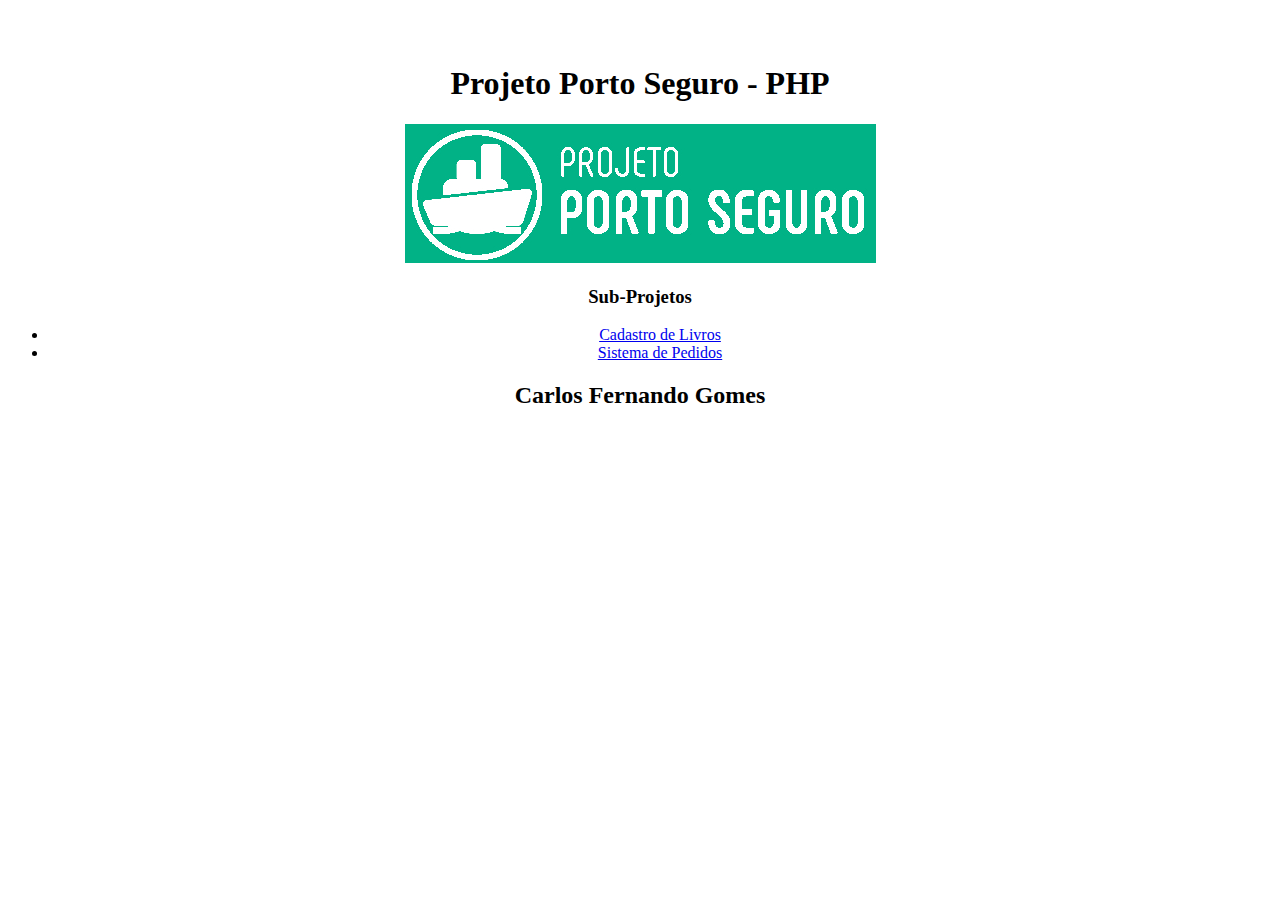
<file: index.html>
<!DOCTYPE html>
<html lang="en">
<head>
    <meta charset="UTF-8">
    <title>Porto Seguro - PHP </title>
</head>
<body>
    <div>
        <br>
        <br>
        <h1 align="center">Projeto Porto Seguro - PHP</h1>
        <center><img src="portoseguro.jpg"></center>
        <h3 align="center">Sub-Projetos</h3>
        <div align="center">
        <ul>
            <li><a href="cadastro_livro/index.php">Cadastro de Livros</a> </li>
            <li><a href="sistema-pedido/index.php">Sistema de Pedidos</a></li>
        </ul>
        </div>
        <h2 align="center">Carlos Fernando Gomes</h2>

    </div>
</body>
</html>
</file>
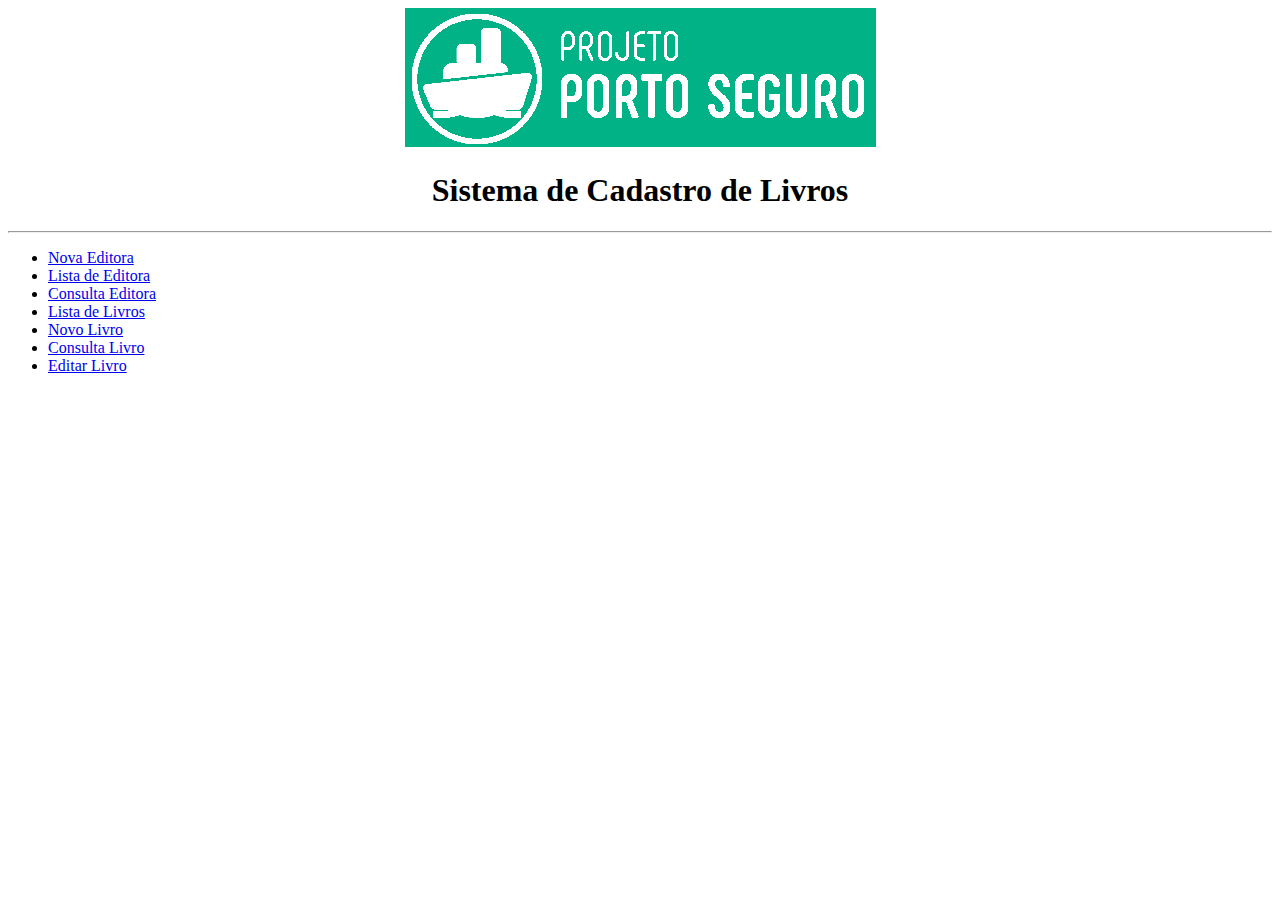
<file: cadastro_livro/index.html>
<!DOCTYPE html>
<html>
<head>
    <meta charset="UTF-8">
    <title>Cadastro de Livros</title>
</head>
<body>

    <div>
        <center><a href="/index.html"><img src="/portoseguro.jpg" alt="Projeto Porto Seguro PHP"/></a></center>
        <h1 align="center">Sistema de Cadastro de Livros</h1>
        <hr>
        <ul>
            <li><a href="nova_editora.php">Nova Editora</a></li>
            <li><a href="lista_editora.php">Lista de Editora</a></li>
            <li><a href="busca_livro.php">Consulta Editora</a></li>
            <li><a href="lista_livro.php">Lista de Livros</a></li>
            <li><a href="novo_livro.php">Novo Livro</a></li>
            <li><a href="busca_categoria.php">Consulta Livro</a> </li>
            <li><a href="editar_livro.php">Editar Livro</a> </li>
        </ul>



    </div>
</body>
</html>
</file>
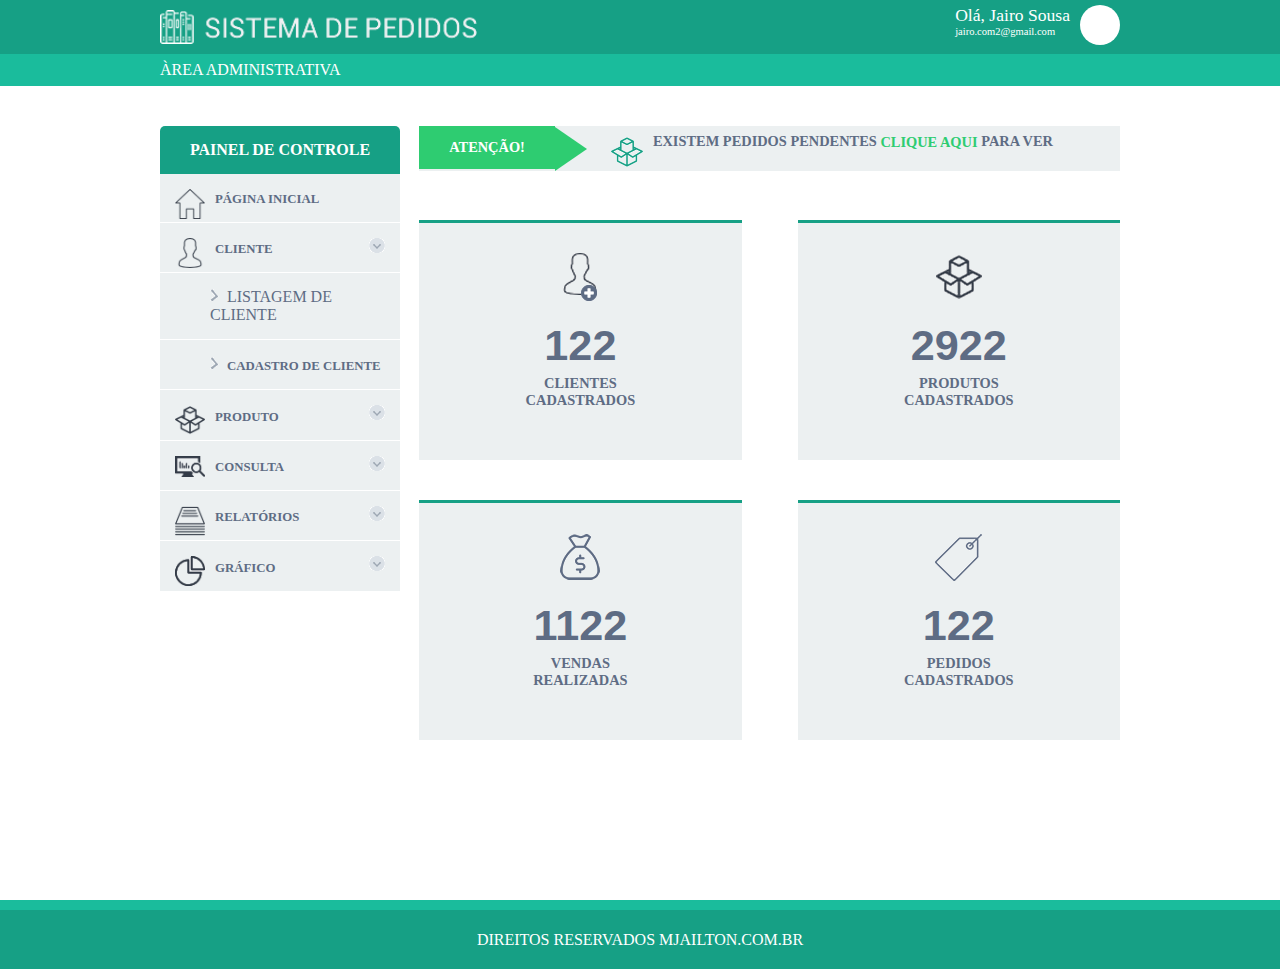
<file: sistema-pedido/admin/index.html>
<!doctype html>
<html>
<head>
<meta charset="utf-8">
<title>Sistema de Pedidos</title>

<meta name="viewport" content="width=device-width, initial-scale=1">
<link rel="stylesheet" type="text/css" href="css/style.css">
<!--<link rel="stylesheet" type="text/css" href="css/style-m.css">-->

<script type="text/javascript" src="js/jquery-3.1.1.min.js"></script>
<script>
	$(function(){
		$('.mobmenu').click (function(){
		$('#menu .menu').slideToggle();
		$(this).toggleClass('active');
			return false;
			});
		});
</script>


</head>

<body>
<div class="site">
		<div class="base-topo">
				<div class="conteudo">
					<img src="img/logo.png"  class="logo">
					<div class="usuario"><a href="">Olá, Jairo Sousa<small>jairo.com2@gmail.com</small></a>
					<div class="thumb"><img src="img/img-user.png"></div>					
					</div>
				</div>
		<div class="admin">
			<div class="conteudo">ÀREA ADMINISTRATIVA</div>	
		</div>		
		</div>
		
		<div class="conteudo">
		
		
		
<div class="menu">
	<span class="titulo-m"> painel de controle</span>
	<ul>
		<li><a href="index.html"><i class="icone ico1"></i><span>Página inicial</span></a></li>				
	</ul>
	<dl>
	<dt><a href=""><i class="icone ico2"></i><span>Cliente</span></a></dt>
       <dd>
			<ul>
				<li><a href="lista_cliente.html">Listagem de cliente</span></a></li>
				<li><a href="../frm/formulario_cliente.html"><span>Cadastro de cliente</span></a></li>
			</ul>
		</dd>
		
		<dt><a href=""><i class="icone ico3"></i><span>Produto</span></a></dt>
       <dd>
			<ul>
				<li><a href="lista_produto.html">Listagem de Produto</span></a></li>
				<li><a href="formulario_produto.html"><span>Cadastro de Produto</span></a></li>  
			</ul>
		</dd>
		
		
	<dt><a href=""><i class="icone ico7"></i><span>Consulta</span></a></dt>
       <dd>
			<ul>
				<li><a href="lista_pedido_pedente.html"><span>Pedidos pendentes</span></a></li>	   
				<li><a href="lista_todos_pedidos.html"><span>Todos os pedidos</span></a></li>  
			</ul>
		</dd>
		
		
	<dt><a href=""><i class="icone ico4"></i><span>Relatórios</span></a></dt>
		<dd>		
		   <li><a href="selecionar_rel_cliente.html"><span>Relatório de Pedidos</span></a></li> 
		</dd>
	
	<dt><a href=""><i class="icone ico8"></i><span>Gráfico</span></a></dt>	
		<dd>		
		  <li><a href="selecionar_grafico_cliente.html"><span>Gráfico diário</span></a></li>   
		</dd>
	
	</dl>
</div>

<script type="text/javascript">
	$(document).ready(function(){
		//Definimos que todos as tags dd terão display:none menos o primeiro filho
		$('dd:not(:first)').hide();
		//Ao clicar no link, executamos a funcao
		$('dt a').click(function(){
			//As tags dd's visíveis agora ficam com display:none
			$("dd:visible").slideUp("slow");
			//Apos, a funcao é transferida para seu pai, que procura o proximo irmao no codigo o tonando visível
			$(this).parent().next().slideDown("slow");
			return false;
		});
	});
</script>
		
		
		
		
		<div id="conteudocentral">
		<div class="base-home">
	<div class="bemvindo">
	<div class="alerta"><strong>ATENÇÃO!</strong> <p><i class="icone-a"></i><b>Existem pedidos pendentes <a href="">clique aqui</a> para ver</b></p></div>
		<section>
			<article>
				<a href="">
					<img src="img/icone-home1.png">
					<span><strong>122</strong> clientes cadastrados</span>
				</a>		
			</article>
			
			<article>
				<a href="">
					<img src="img/icone-home2.png">
					<span><strong>2922</strong> produtos cadastrados</span>	
				</a>		
			</article>
			
			<article>
				<a href="">
					<img src="img/icone-home3.png">
					<span><strong>1122</strong> vendas realizadas</span>			
				</a>
			</article>
			
			<article>
				<a href="">
					<img src="img/icone-home4.png">
					<span><strong>122</strong> pedidos cadastrados</span>
				</a>		
			</article>
		</section>
	</div>
</div>
		</div>
		
</div>
		
		
	
		<div class="base-rodape">
	<div class="conteudo">
		<p>DIREITOS RESERVADOS MJAILTON.COM.BR</p>
	</div>
</div>
	
		
</div>
	</body>
</html>
</file>
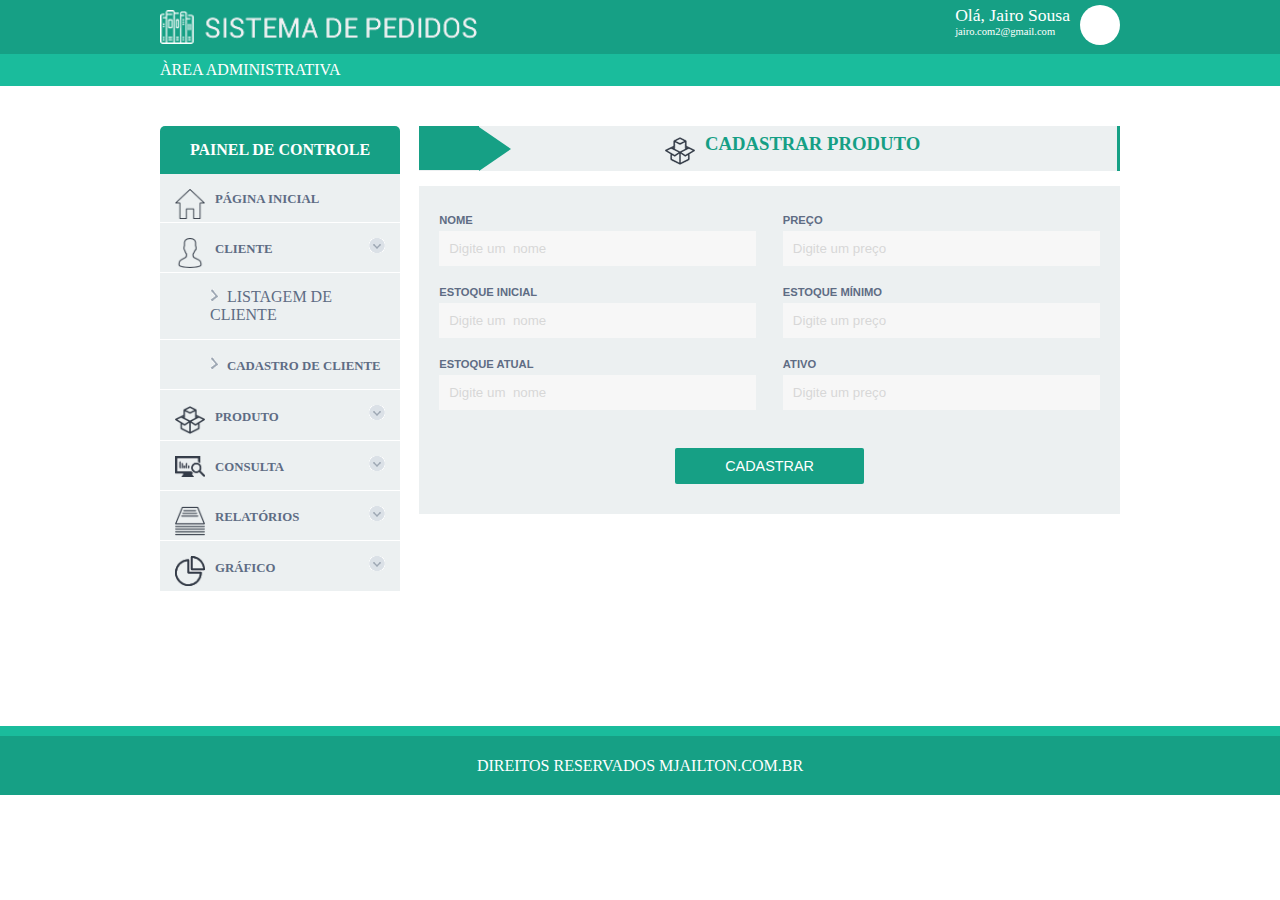
<file: sistema-pedido/admin/formulario_produto.html>
<!doctype html>
<html>
<head>
<meta charset="utf-8">
<title>mjailton projeto oráculo</title>

<meta name="viewport" content="width=device-width, initial-scale=1">
<link rel="stylesheet" type="text/css" href="css/style.css">
<!--<link rel="stylesheet" type="text/css" href="css/style-m.css">-->

<script type="text/javascript" src="js/jquery-3.1.1.min.js"></script>
<script>
	$(function(){
		$('.mobmenu').click (function(){
		$('#menu .menu').slideToggle();
		$(this).toggleClass('active');
			return false;
			});
		});
</script>


</head>

<body>
<div class="site">
		<div class="base-topo">
				<div class="conteudo">
					<img src="img/logo.png"  class="logo">
					<div class="usuario"><a href="">Olá, Jairo Sousa<small>jairo.com2@gmail.com</small></a>
					<div class="thumb"><img src="img/img-user.png"></div>					
					</div>
				</div>
		<div class="admin">
			<div class="conteudo">ÀREA ADMINISTRATIVA</div>	
		</div>		
		</div>
		
		<div class="conteudo">
		
		
		
<div class="menu">
	<span class="titulo-m"> painel de controle</span>
	<ul>
		<li><a href="index.html"><i class="icone ico1"></i><span>Página inicial</span></a></li>
	</ul>
	<dl>
	<dt><a href=""><i class="icone ico2"></i><span>Cliente</span></a></dt>
       <dd>
			<ul>
				<li><a href="lista_cliente.html">Listagem de cliente</span></a></li>
				<li><a href="../frm/formulario_cliente.html"><span>Cadastro de cliente</span></a></li>
			</ul>
		</dd>
		
		<dt><a href=""><i class="icone ico3"></i><span>Produto</span></a></dt>
       <dd>
			<ul>
				<li><a href="lista_produto.html">Listagem de Produto</span></a></li>
				<li><a href="formulario_produto.html"><span>Cadastro de Produto</span></a></li>  
			</ul>
		</dd>
		
		
	<dt><a href=""><i class="icone ico7"></i><span>Consulta</span></a></dt>
       <dd>
			<ul>
				<li><a href="lista_pedido_pedente.html"><span>Pedidos pendentes</span></a></li>	   
				<li><a href="lista_todos_pedidos.html"><span>Todos os pedidos</span></a></li>  
			</ul>
		</dd>
		
		
	<dt><a href=""><i class="icone ico4"></i><span>Relatórios</span></a></dt>
		<dd>		
		   <li><a href="selecionar_rel_cliente.html"><span>Relatório de Pedidos</span></a></li> 
		</dd>
	
	<dt><a href=""><i class="icone ico8"></i><span>Gráfico</span></a></dt>	
		<dd>		
		  <li><a href="selecionar_grafico_cliente.html"><span>Gráfico diário</span></a></li>   
		</dd>
	
	</dl>
</div>

<script type="text/javascript">
	$(document).ready(function(){
		//Definimos que todos as tags dd terão display:none menos o primeiro filho
		$('dd:not(:first)').hide();
		//Ao clicar no link, executamos a funcao
		$('dt a').click(function(){
			//As tags dd's visíveis agora ficam com display:none
			$("dd:visible").slideUp("slow");
			//Apos, a funcao é transferida para seu pai, que procura o proximo irmao no codigo o tonando visível
			$(this).parent().next().slideDown("slow");
			return false;
		});
	});
</script>
		
	<div id="conteudocentral">
	
	<div class="base-home">
	<div class="titulo_p"><strong></strong><p><i class="icone-pd"></i><b>Cadastrar Produto</b></p></div>
	<div class="base-formularios">
	<br>
        <form action="op/op_produto.php" method="post">
			<label class="col1">
				<span>Nome</span>
				<input type="text" name="txt_nome"  placeholder="Digite um  nome">
			</label>
			<label class="col1">
				<span>Preço</span>
				<input type="text" name="txt_preco"  placeholder="Digite um preço">
			</label>
			
			<label class="col1">
				<span>Estoque Inicial</span>
				<input type="text" name="txt_estoque_inicial"  placeholder="Digite um  nome">
			</label>
			<label class="col1">
				<span>Estoque Mínimo</span>
				<input type="text" name="txt_estoque_minimo"  placeholder="Digite um preço">
			</label>
			
			<label class="col1">
				<span>Estoque Atual</span>
				<input type="text" name="txt_estoque_atual"  placeholder="Digite um  nome">
			</label>
			<label class="col1">
				<span>Ativo</span>
				<input type="text" name="txt_ativo"  placeholder="Digite um preço">
			</label>
			
				
			<div class="limpar">&nbsp;</div>
			<div>													
				<input type="submit" name= "logar" id="logar" value = "Cadastrar" class="but" >
			</div>
                        
                        
		</form>
	</div>
</div>
		
		
		
	</div>
		
</div>
		
		
	
		<div class="base-rodape">
	<div class="conteudo">
		<p>DIREITOS RESERVADOS MJAILTON.COM.BR</p>
	</div>
</div>
	
		
</div>
	</body>
</html>
</file>
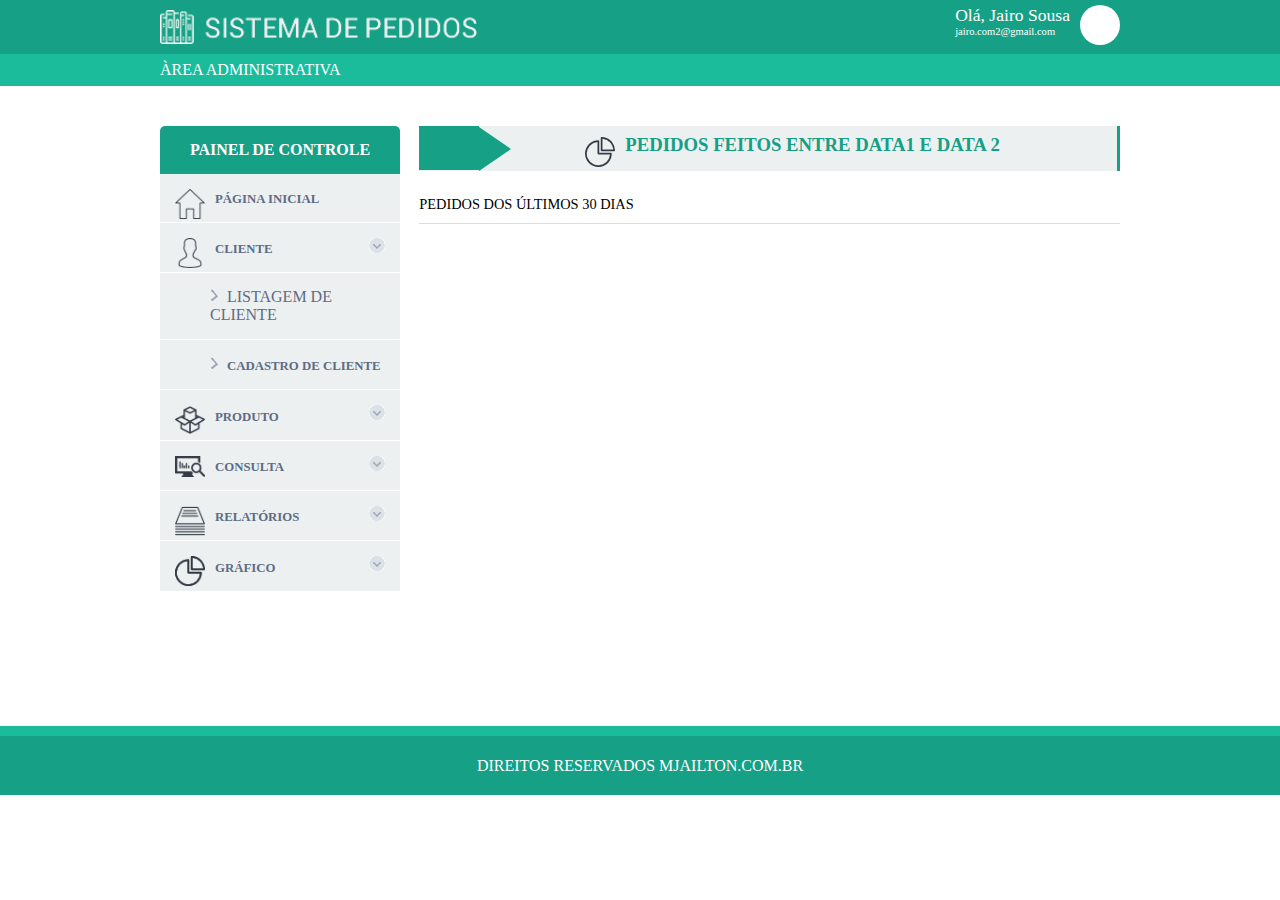
<file: sistema-pedido/admin/grafico_mensal.html>
<!doctype html>
<html>
<head>
<meta charset="utf-8">
<title>mjailton projeto oráculo</title>

<meta name="viewport" content="width=device-width, initial-scale=1">
<link rel="stylesheet" type="text/css" href="css/style.css">
<!--<link rel="stylesheet" type="text/css" href="css/style-m.css">-->

<script type="text/javascript" src="js/jquery-3.1.1.min.js"></script>
<script>
	$(function(){
		$('.mobmenu').click (function(){
		$('#menu .menu').slideToggle();
		$(this).toggleClass('active');
			return false;
			});
		});
</script>


</head>

<body>
<div class="site">
		<div class="base-topo">
				<div class="conteudo">
					<img src="img/logo.png"  class="logo">
					<div class="usuario"><a href="">Olá, Jairo Sousa<small>jairo.com2@gmail.com</small></a>
					<div class="thumb"><img src="img/img-user.png"></div>					
					</div>
				</div>
		<div class="admin">
			<div class="conteudo">ÀREA ADMINISTRATIVA</div>	
		</div>		
		</div>
		
		<div class="conteudo">
		
		
		
<div class="menu">
	<span class="titulo-m"> painel de controle</span>
	<ul>
		<li><a href="index.html"><i class="icone ico1"></i><span>Página inicial</span></a></li>
	</ul>
	<dl>
	<dt><a href=""><i class="icone ico2"></i><span>Cliente</span></a></dt>
       <dd>
			<ul>
				<li><a href="lista_cliente.html">Listagem de cliente</span></a></li>
				<li><a href="../frm/formulario_cliente.html"><span>Cadastro de cliente</span></a></li>
			</ul>
		</dd>
		
		<dt><a href=""><i class="icone ico3"></i><span>Produto</span></a></dt>
       <dd>
			<ul>
				<li><a href="lista_produto.html">Listagem de Produto</span></a></li>
				<li><a href="formulario_produto.html"><span>Cadastro de Produto</span></a></li>  
			</ul>
		</dd>
		
		
	<dt><a href=""><i class="icone ico7"></i><span>Consulta</span></a></dt>
       <dd>
			<ul>
				<li><a href="lista_pedido_pedente.html"><span>Pedidos pendentes</span></a></li>	   
				<li><a href="lista_todos_pedidos.html"><span>Todos os pedidos</span></a></li>  
			</ul>
		</dd>
		
		
	<dt><a href=""><i class="icone ico4"></i><span>Relatórios</span></a></dt>
		<dd>		
		   <li><a href="selecionar_rel_cliente.html"><span>Relatório de Pedidos</span></a></li> 
		</dd>
	
	<dt><a href=""><i class="icone ico8"></i><span>Gráfico</span></a></dt>	
		<dd>		
		  <li><a href="selecionar_grafico_cliente.html"><span>Gráfico diário</span></a></li>   
		</dd>
	
	</dl>
</div>

<script type="text/javascript">
	$(document).ready(function(){
		//Definimos que todos as tags dd terão display:none menos o primeiro filho
		$('dd:not(:first)').hide();
		//Ao clicar no link, executamos a funcao
		$('dt a').click(function(){
			//As tags dd's visíveis agora ficam com display:none
			$("dd:visible").slideUp("slow");
			//Apos, a funcao é transferida para seu pai, que procura o proximo irmao no codigo o tonando visível
			$(this).parent().next().slideDown("slow");
			return false;
		});
	});
</script>
		
		
		
		
		<div id="conteudocentral">
		
		<div class="base-home">
		<div class="titulo_p"><strong></strong><p><i class="icone-g"></i><b>Pedidos feitos entre data1  e  data 2</b></p></div>
		<div class="base-lista">	
			<div class="db-info">
				<div class="db-info-title">Pedidos dos últimos 30 dias</div>
				<div class="db-info-body" style="height:300px">
					<canvas id="rel1" width="100%" height="100%"></canvas>
				</div>
			</div>
		</div>
	</div>
		</div>
		
</div>
		
		
	
		<div class="base-rodape">
	<div class="conteudo">
		<p>DIREITOS RESERVADOS MJAILTON.COM.BR</p>
	</div>
</div>
	
		
</div>
	</body>
</html>
</file>
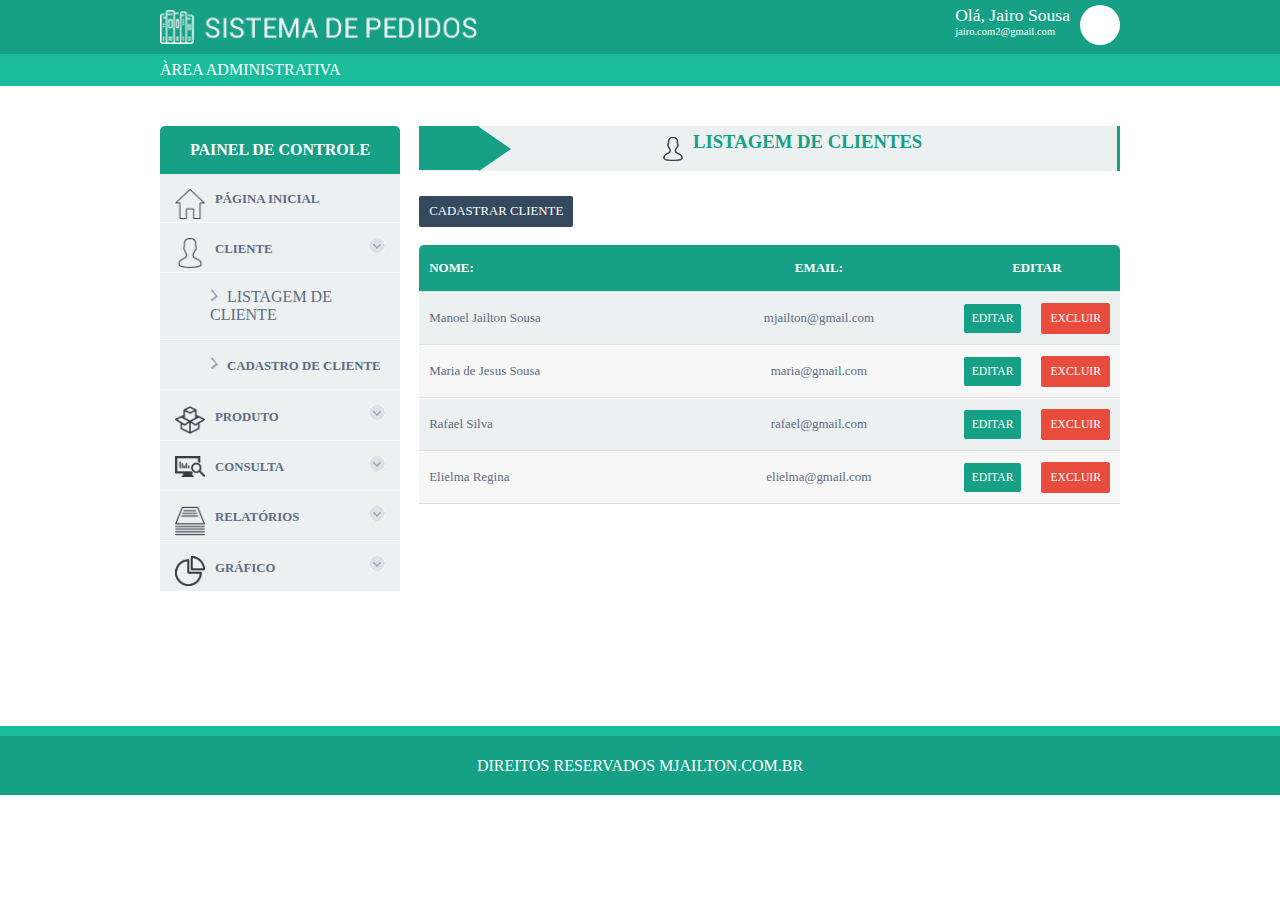
<file: sistema-pedido/admin/lista_cliente.html>
<!doctype html>
<html>
<head>
<meta charset="utf-8">
<title>mjailton projeto oráculo</title>

<meta name="viewport" content="width=device-width, initial-scale=1">
<link rel="stylesheet" type="text/css" href="css/style.css">
<!--<link rel="stylesheet" type="text/css" href="css/style-m.css">-->

<script type="text/javascript" src="js/jquery-3.1.1.min.js"></script>
<script>
	$(function(){
		$('.mobmenu').click (function(){
		$('#menu .menu').slideToggle();
		$(this).toggleClass('active');
			return false;
			});
		});
</script>


</head>

<body>
<div class="site">
		<div class="base-topo">
				<div class="conteudo">
					<img src="img/logo.png"  class="logo">
					<div class="usuario"><a href="">Olá, Jairo Sousa<small>jairo.com2@gmail.com</small></a>
					<div class="thumb"><img src="img/img-user.png"></div>					
					</div>
				</div>
		<div class="admin">
			<div class="conteudo">ÀREA ADMINISTRATIVA</div>	
		</div>		
		</div>
		
		<div class="conteudo">
		
		
		
<div class="menu">
	<span class="titulo-m"> painel de controle</span>
	<ul>
		<li><a href="index.html"><i class="icone ico1"></i><span>Página inicial</span></a></li>
	</ul>
	<dl>
	<dt><a href=""><i class="icone ico2"></i><span>Cliente</span></a></dt>
       <dd>
			<ul>
				<li><a href="lista_cliente.html">Listagem de cliente</span></a></li>
				<li><a href="../frm/formulario_cliente.html"><span>Cadastro de cliente</span></a></li>
			</ul>
		</dd>
		
		<dt><a href=""><i class="icone ico3"></i><span>Produto</span></a></dt>
       <dd>
			<ul>
				<li><a href="lista_produto.html">Listagem de Produto</span></a></li>
				<li><a href="formulario_produto.html"><span>Cadastro de Produto</span></a></li>  
			</ul>
		</dd>
		
		
	<dt><a href=""><i class="icone ico7"></i><span>Consulta</span></a></dt>
       <dd>
			<ul>
				<li><a href="lista_pedido_pedente.html"><span>Pedidos pendentes</span></a></li>	   
				<li><a href="lista_todos_pedidos.html"><span>Todos os pedidos</span></a></li>  
			</ul>
		</dd>
		
		
	<dt><a href=""><i class="icone ico4"></i><span>Relatórios</span></a></dt>
		<dd>		
		   <li><a href="selecionar_rel_cliente.html"><span>Relatório de Pedidos</span></a></li> 
		</dd>
	
	<dt><a href=""><i class="icone ico8"></i><span>Gráfico</span></a></dt>	
		<dd>		
		  <li><a href="selecionar_grafico_cliente.html"><span>Gráfico diário</span></a></li>   
		</dd>
	
	</dl>
</div>

<script type="text/javascript">
	$(document).ready(function(){
		//Definimos que todos as tags dd terão display:none menos o primeiro filho
		$('dd:not(:first)').hide();
		//Ao clicar no link, executamos a funcao
		$('dt a').click(function(){
			//As tags dd's visíveis agora ficam com display:none
			$("dd:visible").slideUp("slow");
			//Apos, a funcao é transferida para seu pai, que procura o proximo irmao no codigo o tonando visível
			$(this).parent().next().slideDown("slow");
			return false;
		});
	});
</script>
		
		
		
		
<div id="conteudocentral">
<div class="base-home">
		<div class="titulo_p"><strong></strong><p><i class="icone-l"></i><b>LISTAGEM DE CLIENTES</b></p></div>
	<div class="base-lista">
		
			<a href="../frm/formulario_cliente.html" class="but esq">Cadastrar cliente</a>
			
			<div class="limpar">&nbsp;</div>
		<table width="100%" cellpadding="0" cellspacing="0" class="tabela">			
			
			<thead>
			<tr>
				<th width="40%" align="left">Nome:</th>
				<th width="40%" align="center">Email:</th>
				<th colspan="2" align="center">Editar</th>
			</tr>
			</thead>
			<tbody>				
                            
				<tr  class="ativo">
					<td>Manoel Jailton Sousa</td>
					<td align="center">mjailton@gmail.com</td>
					<td align="center"><a href="#" class="editar but">Editar</a></td>
					<td align="center"><a href="#" class="excluir but">Excluir</a></td>
				 </tr>
				 
				<tr  class="ativo2">
					<td>Maria de Jesus Sousa</td>
					<td align="center">maria@gmail.com</td>
					<td align="center"><a href="#" class="editar but">Editar</a></td>
					<td align="center"><a href="#" class="excluir but">Excluir</a></td>
				 </tr>
			
			<tr  class="ativo">
					<td>Rafael Silva</td>
					<td align="center">rafael@gmail.com</td>
					<td align="center"><a href="#" class="editar but">Editar</a></td>
					<td align="center"><a href="#" class="excluir but">Excluir</a></td>
				 </tr>
			 <tr  class="ativo2">
					<td>Elielma Regina</td>
					<td align="center">elielma@gmail.com</td>
					<td align="center"><a href="#" class="editar but">Editar</a></td>
					<td align="center"><a href="#" class="excluir but">Excluir</a></td>
				 </tr>
				 
			</tbody>
			
		</table>
		
			
		
	</div>
</div>
		</div>
		
</div>
		
		
	
		<div class="base-rodape">
	<div class="conteudo">
		<p>DIREITOS RESERVADOS MJAILTON.COM.BR</p>
	</div>
</div>
	
		
</div>
	</body>
</html>
</file>
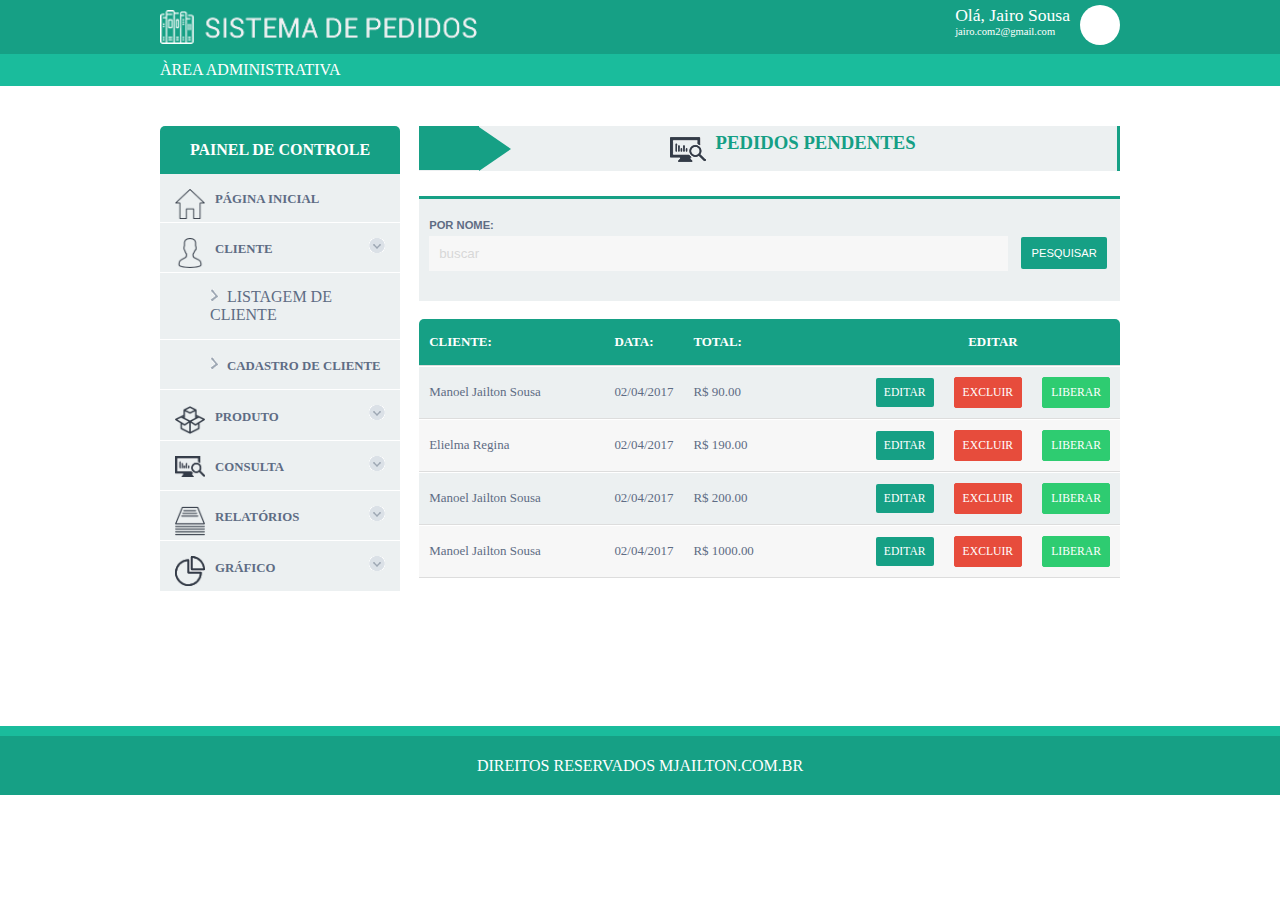
<file: sistema-pedido/admin/lista_pedido_pedente.html>
<!doctype html>
<html>
<head>
<meta charset="utf-8">
<title>mjailton projeto oráculo</title>

<meta name="viewport" content="width=device-width, initial-scale=1">
<link rel="stylesheet" type="text/css" href="css/style.css">
<!--<link rel="stylesheet" type="text/css" href="css/style-m.css">-->

<script type="text/javascript" src="js/jquery-3.1.1.min.js"></script>
<script>
	$(function(){
		$('.mobmenu').click (function(){
		$('#menu .menu').slideToggle();
		$(this).toggleClass('active');
			return false;
			});
		});
</script>


</head>

<body>
<div class="site">
		<div class="base-topo">
				<div class="conteudo">
					<img src="img/logo.png"  class="logo">
					<div class="usuario"><a href="">Olá, Jairo Sousa<small>jairo.com2@gmail.com</small></a>
					<div class="thumb"><img src="img/img-user.png"></div>					
					</div>
				</div>
		<div class="admin">
			<div class="conteudo">ÀREA ADMINISTRATIVA</div>	
		</div>		
		</div>
		
		<div class="conteudo">
		
		
<div class="menu">
	<span class="titulo-m"> painel de controle</span>
	<ul>
		<li><a href="index.html"><i class="icone ico1"></i><span>Página inicial</span></a></li>
	</ul>
	<dl>
	<dt><a href=""><i class="icone ico2"></i><span>Cliente</span></a></dt>
       <dd>
			<ul>
				<li><a href="lista_cliente.html">Listagem de cliente</span></a></li>
				<li><a href="../frm/formulario_cliente.html"><span>Cadastro de cliente</span></a></li>
			</ul>
		</dd>
		
		<dt><a href=""><i class="icone ico3"></i><span>Produto</span></a></dt>
       <dd>
			<ul>
				<li><a href="lista_produto.html">Listagem de Produto</span></a></li>
				<li><a href="formulario_produto.html"><span>Cadastro de Produto</span></a></li>  
			</ul>
		</dd>
		
		
	<dt><a href=""><i class="icone ico7"></i><span>Consulta</span></a></dt>
       <dd>
			<ul>
				<li><a href="lista_pedido_pedente.html"><span>Pedidos pendentes</span></a></li>	   
				<li><a href="lista_todos_pedidos.html"><span>Todos os pedidos</span></a></li>  
			</ul>
		</dd>
		
		
	<dt><a href=""><i class="icone ico4"></i><span>Relatórios</span></a></dt>
		<dd>		
		   <li><a href="selecionar_rel_cliente.html"><span>Relatório de Pedidos</span></a></li> 
		</dd>
	
	<dt><a href=""><i class="icone ico8"></i><span>Gráfico</span></a></dt>	
		<dd>		
		  <li><a href="selecionar_grafico_cliente.html"><span>Gráfico diário</span></a></li>   
		</dd>
	
	</dl>
</div>

<script type="text/javascript">
	$(document).ready(function(){
		//Definimos que todos as tags dd terão display:none menos o primeiro filho
		$('dd:not(:first)').hide();
		//Ao clicar no link, executamos a funcao
		$('dt a').click(function(){
			//As tags dd's visíveis agora ficam com display:none
			$("dd:visible").slideUp("slow");
			//Apos, a funcao é transferida para seu pai, que procura o proximo irmao no codigo o tonando visível
			$(this).parent().next().slideDown("slow");
			return false;
		});
	});
</script>
		
		
		
		
<div id="conteudocentral">
<div class="base-home">
		<div class="titulo_p"><strong></strong><p><i class="icone-p"></i><b>PEDIDOS PENDENTES</b></p></div>
	<div class="base-lista">
	<div  class="busca">
		<form action="">
			<label class="col2"><small>por nome:</small><input type="text" placeholder="buscar"></label>
			</label class="col2"><input type="submit" value="pesquisar" class="but"></label>
		</form>
	</div>
			
			<div class="limpar">&nbsp;</div>
		<table width="100%" cellpadding="0" cellspacing="0" class="tabela">			
			
			<thead>
			<tr>
				<th width="30%" align="left">Cliente:</th>
				<th width="10%" align="left">Data:</th>
				<th width="30%" align="left">Total:</th>
				<th colspan="3" align="center">Editar</th>
			</tr>
			</thead>
			<tbody>
				
							
				 <tr class="ativo">
					<td>Manoel Jailton Sousa</td>
					<td>02/04/2017</td>
					<td>R$ 90.00</td>
					
					<td align="center"><a href="#" class="editar but">Editar</a>
					</td>
					<td align="center"><a href="#" class="excluir but">Excluir</a></td>
					<td align="center"><a href="#" class="liberar but">liberar</a></td>
				  </tr>
				  
				  <tr class="ativo2">
					<td>Elielma Regina</td>
					<td>02/04/2017</td>
					<td>R$ 190.00</td>
					
					<td align="center"><a href="#" class="editar but">Editar</a>
					</td>
					<td align="center"><a href="#" class="excluir but">Excluir</a></td>
					<td align="center"><a href="#" class="liberar but">liberar</a></td>
				  </tr>
				  
				  <tr class="ativo">
					<td>Manoel Jailton Sousa</td>
					<td>02/04/2017</td>
					<td>R$ 200.00</td>
					
					<td align="center"><a href="#" class="editar but">Editar</a>
					</td>
					<td align="center"><a href="#" class="excluir but">Excluir</a></td>
					<td align="center"><a href="#" class="liberar but">liberar</a></td>
				  </tr>
				  
				  <tr class="ativo2">
					<td>Manoel Jailton Sousa</td>
					<td>02/04/2017</td>
					<td>R$ 1000.00</td>
					
					<td align="center"><a href="#" class="editar but">Editar</a>
					</td>
					<td align="center"><a href="#" class="excluir but">Excluir</a></td>
					<td align="center"><a href="#" class="liberar but">liberar</a></td>
				  </tr>
				
			
			  
			</tbody>
			
		</table>
		
			
		
	</div>
</div>
		</div>
		
</div>
		
		
	
		<div class="base-rodape">
	<div class="conteudo">
		<p>DIREITOS RESERVADOS MJAILTON.COM.BR</p>
	</div>
</div>
	
		
</div>
	</body>
</html>
</file>
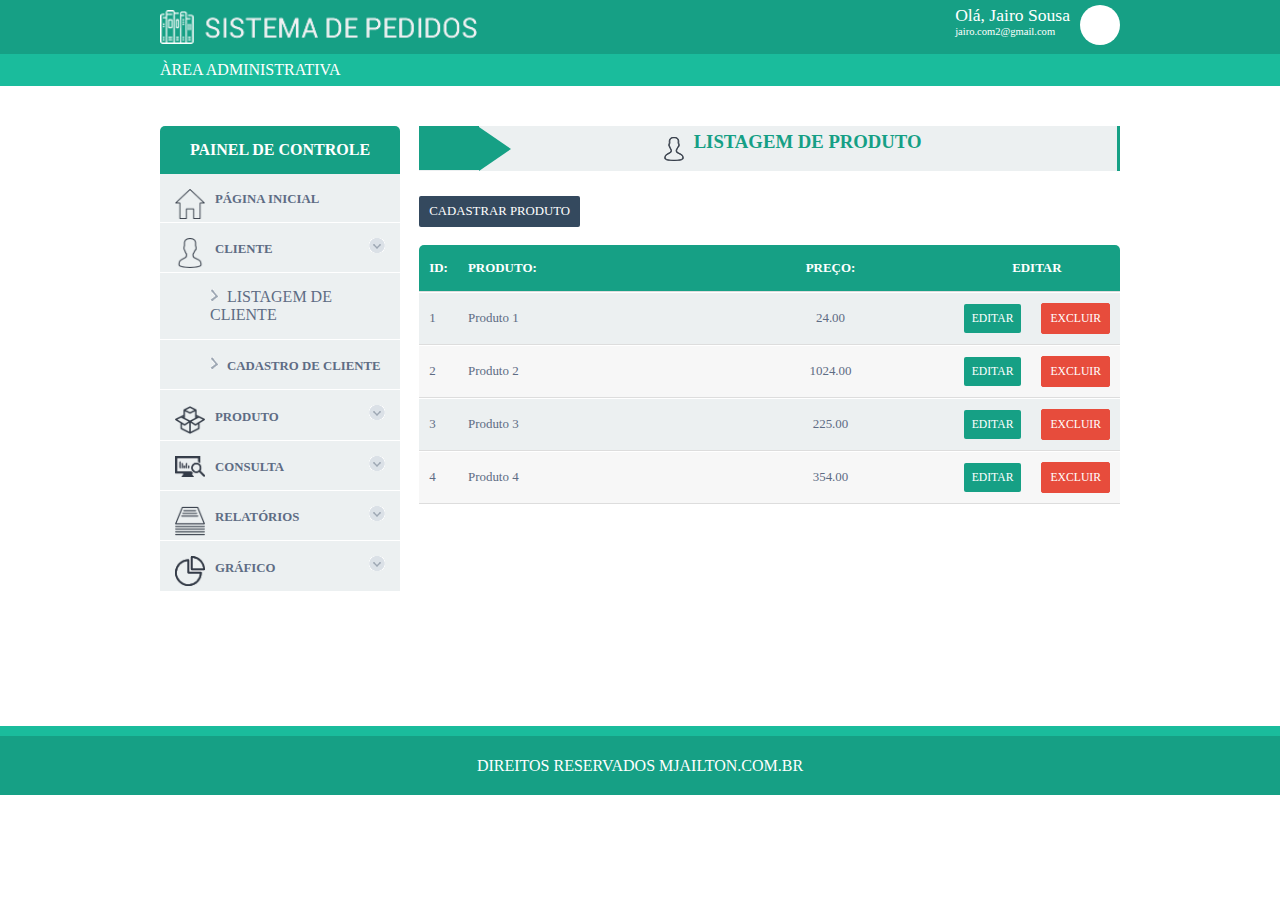
<file: sistema-pedido/admin/lista_produto.html>
<!doctype html>
<html>
<head>
<meta charset="utf-8">
<title>mjailton projeto oráculo</title>

<meta name="viewport" content="width=device-width, initial-scale=1">
<link rel="stylesheet" type="text/css" href="css/style.css">
<!--<link rel="stylesheet" type="text/css" href="css/style-m.css">-->

<script type="text/javascript" src="js/jquery-3.1.1.min.js"></script>
<script>
	$(function(){
		$('.mobmenu').click (function(){
		$('#menu .menu').slideToggle();
		$(this).toggleClass('active');
			return false;
			});
		});
</script>


</head>

<body>
<div class="site">
		<div class="base-topo">
				<div class="conteudo">
					<img src="img/logo.png"  class="logo">
					<div class="usuario"><a href="">Olá, Jairo Sousa<small>jairo.com2@gmail.com</small></a>
					<div class="thumb"><img src="img/img-user.png"></div>					
					</div>
				</div>
		<div class="admin">
			<div class="conteudo">ÀREA ADMINISTRATIVA</div>	
		</div>		
		</div>
		
		<div class="conteudo">
		
		
<div class="menu">
	<span class="titulo-m"> painel de controle</span>
	<ul>
		<li><a href="index.html"><i class="icone ico1"></i><span>Página inicial</span></a></li>
	</ul>
	<dl>
	<dt><a href=""><i class="icone ico2"></i><span>Cliente</span></a></dt>
       <dd>
			<ul>
				<li><a href="lista_cliente.html">Listagem de cliente</span></a></li>
				<li><a href="../frm/formulario_cliente.html"><span>Cadastro de cliente</span></a></li>
			</ul>
		</dd>
		
		<dt><a href=""><i class="icone ico3"></i><span>Produto</span></a></dt>
       <dd>
			<ul>
				<li><a href="lista_produto.html">Listagem de Produto</span></a></li>
				<li><a href="formulario_produto.html"><span>Cadastro de Produto</span></a></li>  
			</ul>
		</dd>
		
		
	<dt><a href=""><i class="icone ico7"></i><span>Consulta</span></a></dt>
       <dd>
			<ul>
				<li><a href="lista_pedido_pedente.html"><span>Pedidos pendentes</span></a></li>	   
				<li><a href="lista_todos_pedidos.html"><span>Todos os pedidos</span></a></li>  
			</ul>
		</dd>
		
		
	<dt><a href=""><i class="icone ico4"></i><span>Relatórios</span></a></dt>
		<dd>		
		   <li><a href="selecionar_rel_cliente.html"><span>Relatório de Pedidos</span></a></li> 
		</dd>
	
	<dt><a href=""><i class="icone ico8"></i><span>Gráfico</span></a></dt>	
		<dd>		
		  <li><a href="selecionar_grafico_cliente.html"><span>Gráfico diário</span></a></li>   
		</dd>
	
	</dl>
</div>

<script type="text/javascript">
	$(document).ready(function(){
		//Definimos que todos as tags dd terão display:none menos o primeiro filho
		$('dd:not(:first)').hide();
		//Ao clicar no link, executamos a funcao
		$('dt a').click(function(){
			//As tags dd's visíveis agora ficam com display:none
			$("dd:visible").slideUp("slow");
			//Apos, a funcao é transferida para seu pai, que procura o proximo irmao no codigo o tonando visível
			$(this).parent().next().slideDown("slow");
			return false;
		});
	});
</script>
		
		
		
		
<div id="conteudocentral">
<div class="base-home">
		<div class="titulo_p"><strong></strong><p><i class="icone-l"></i><b>LISTAGEM DE PRODUTO</b></p></div>
	<div class="base-lista">
		
			<a href="../frm/formulario_cliente.html" class="but esq">Cadastrar produto</a>
			
			<div class="limpar">&nbsp;</div>
		<table width="100%" cellpadding="0" cellspacing="0" class="tabela">			
			
			<thead>
			<tr>
				<th width="5%" align="left">ID:</th>
				<th width="40%" align="left">Produto:</th>
				<th width="40%" align="center">Preço:</th>
				<th colspan="2" align="center">Editar</th>
			</tr>
			</thead>
			<tbody>				
                            
				<tr  class="ativo">
					<td>1</td>
					<td>Produto 1</td>
					<td align="center">24.00</td>
					<td align="center"><a href="#" class="editar but">Editar</a></td>
					<td align="center"><a href="#" class="excluir but">Excluir</a></td>
				 </tr>
				 
				 <tr  class="ativo2">
					<td>2</td>
					<td>Produto 2</td>
					<td align="center">1024.00</td>
					<td align="center"><a href="#" class="editar but">Editar</a></td>
					<td align="center"><a href="#" class="excluir but">Excluir</a></td>
				 </tr>
				 
				 <tr  class="ativo">
					<td>3</td>
					<td>Produto 3</td>
					<td align="center">225.00</td>
					<td align="center"><a href="#" class="editar but">Editar</a></td>
					<td align="center"><a href="#" class="excluir but">Excluir</a></td>
				 </tr>
				 
				 <tr  class="ativo2">
					<td>4</td>
					<td>Produto 4</td>
					<td align="center">354.00</td>
					<td align="center"><a href="#" class="editar but">Editar</a></td>
					<td align="center"><a href="#" class="excluir but">Excluir</a></td>
				 </tr>
				 
		
				 
			</tbody>
			
		</table>
		
			
		
	</div>
</div>
		</div>
		
</div>
		
		
	
		<div class="base-rodape">
	<div class="conteudo">
		<p>DIREITOS RESERVADOS MJAILTON.COM.BR</p>
	</div>
</div>
	
		
</div>
	</body>
</html>
</file>
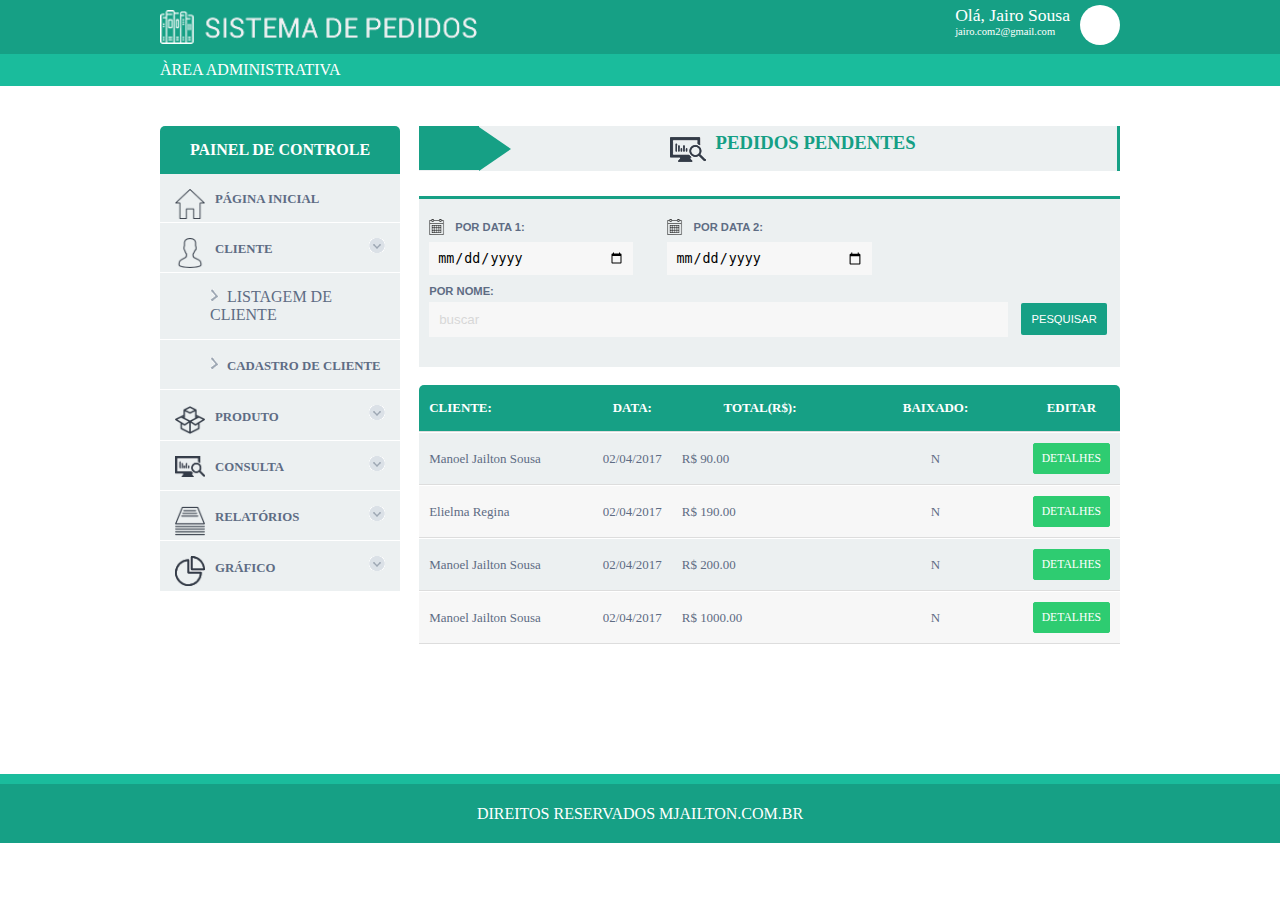
<file: sistema-pedido/admin/lista_todos_pedidos.html>
<!doctype html>
<html>
<head>
<meta charset="utf-8">
<title>mjailton projeto oráculo</title>

<meta name="viewport" content="width=device-width, initial-scale=1">
<link rel="stylesheet" type="text/css" href="css/style.css">
<!--<link rel="stylesheet" type="text/css" href="css/style-m.css">-->

<script type="text/javascript" src="js/jquery-3.1.1.min.js"></script>
<script>
	$(function(){
		$('.mobmenu').click (function(){
		$('#menu .menu').slideToggle();
		$(this).toggleClass('active');
			return false;
			});
		});
</script>


</head>

<body>
<div class="site">
		<div class="base-topo">
				<div class="conteudo">
					<img src="img/logo.png"  class="logo">
					<div class="usuario"><a href="">Olá, Jairo Sousa<small>jairo.com2@gmail.com</small></a>
					<div class="thumb"><img src="img/img-user.png"></div>					
					</div>
				</div>
		<div class="admin">
			<div class="conteudo">ÀREA ADMINISTRATIVA</div>	
		</div>		
		</div>
		
		<div class="conteudo">
		
		
<div class="menu">
	<span class="titulo-m"> painel de controle</span>
	<ul>
		<li><a href="index.html"><i class="icone ico1"></i><span>Página inicial</span></a></li>
	</ul>
	<dl>
	<dt><a href=""><i class="icone ico2"></i><span>Cliente</span></a></dt>
       <dd>
			<ul>
				<li><a href="lista_cliente.html">Listagem de cliente</span></a></li>
				<li><a href="../frm/formulario_cliente.html"><span>Cadastro de cliente</span></a></li>
			</ul>
		</dd>
		
		<dt><a href=""><i class="icone ico3"></i><span>Produto</span></a></dt>
       <dd>
			<ul>
				<li><a href="lista_produto.html">Listagem de Produto</span></a></li>
				<li><a href="formulario_produto.html"><span>Cadastro de Produto</span></a></li>  
			</ul>
		</dd>
		
		
	<dt><a href=""><i class="icone ico7"></i><span>Consulta</span></a></dt>
       <dd>
			<ul>
				<li><a href="lista_pedido_pedente.html"><span>Pedidos pendentes</span></a></li>	   
				<li><a href="lista_todos_pedidos.html"><span>Todos os pedidos</span></a></li>  
			</ul>
		</dd>
		
		
	<dt><a href=""><i class="icone ico4"></i><span>Relatórios</span></a></dt>
		<dd>		
		   <li><a href="selecionar_rel_cliente.html"><span>Relatório de Pedidos</span></a></li> 
		</dd>
	
	<dt><a href=""><i class="icone ico8"></i><span>Gráfico</span></a></dt>	
		<dd>		
		  <li><a href="selecionar_grafico_cliente.html"><span>Gráfico diário</span></a></li>   
		</dd>
	
	</dl>
</div>

<script type="text/javascript">
	$(document).ready(function(){
		//Definimos que todos as tags dd terão display:none menos o primeiro filho
		$('dd:not(:first)').hide();
		//Ao clicar no link, executamos a funcao
		$('dt a').click(function(){
			//As tags dd's visíveis agora ficam com display:none
			$("dd:visible").slideUp("slow");
			//Apos, a funcao é transferida para seu pai, que procura o proximo irmao no codigo o tonando visível
			$(this).parent().next().slideDown("slow");
			return false;
		});
	});
</script>
		
		
		
		
<div id="conteudocentral">
<div class="base-home">
		<div class="titulo_p"><strong></strong><p><i class="icone-p"></i><b>PEDIDOS PENDENTES</b></p></div>
	<div class="base-lista">
	<div  class="busca">
		<form action="">
			<label class="col4"><small><i class="icodate"></i>por data 1:</small><input type="date"></label>
			<label class="col4"><small><i class="icodate"></i>por data 2:</small><input type="date"></label>
			<label class="col2"><small>por nome:</small><input type="text" placeholder="buscar"></label>
			</label class="col2"><input type="submit" value="pesquisar" class="but"></label>
		</form>
	</div>	
			
			<div class="limpar">&nbsp;</div>
		<table width="100%" cellpadding="0" cellspacing="0" class="tabela">			
			
			<thead>
			<tr>
				<th width="30%" align="left">Cliente:</th>
				<th width="10%" align="center">Data:</th>
				<th width="30%" align="center">Total(R$):</th>
				<th width="30%" align="center">baixado:</th>
				<th colspan="2" align="center">Editar</th>
			</tr>
			</thead>
			<tbody>
				
							
				 <tr class="ativo">
					<td>Manoel Jailton Sousa</td>
					<td>02/04/2017</td>
					<td>R$ 90.00</td>
					
					<td align="center">N</td>
					<td align="center"><a href="#" class="liberar but">Detalhes</a></td>
				  </tr>
				  
				  <tr class="ativo2">
					<td>Elielma Regina</td>
					<td>02/04/2017</td>
					<td>R$ 190.00</td>
					
					<td align="center">N</td>
					<td align="center"><a href="#" class="liberar but">Detalhes</a></td>
				  </tr>
				  
				  <tr class="ativo">
					<td>Manoel Jailton Sousa</td>
					<td>02/04/2017</td>
					<td>R$ 200.00</td>
					
					<td align="center">N</td>
					<td align="center"><a href="#" class="liberar but">Detalhes</a></td>
				  </tr>
				  
				  <tr class="ativo2">
					<td>Manoel Jailton Sousa</td>
					<td>02/04/2017</td>
					<td>R$ 1000.00</td>
					
					<td align="center">N</td>
					<td align="center"><a href="#" class="liberar but">Detalhes</a></td>
				  </tr>
				
			
			  
			</tbody>
			
		</table>
		
			
		
	</div>
</div>
		</div>
		
</div>
		
		
	
		<div class="base-rodape">
	<div class="conteudo">
		<p>DIREITOS RESERVADOS MJAILTON.COM.BR</p>
	</div>
</div>
	
		
</div>
	</body>
</html>
</file>
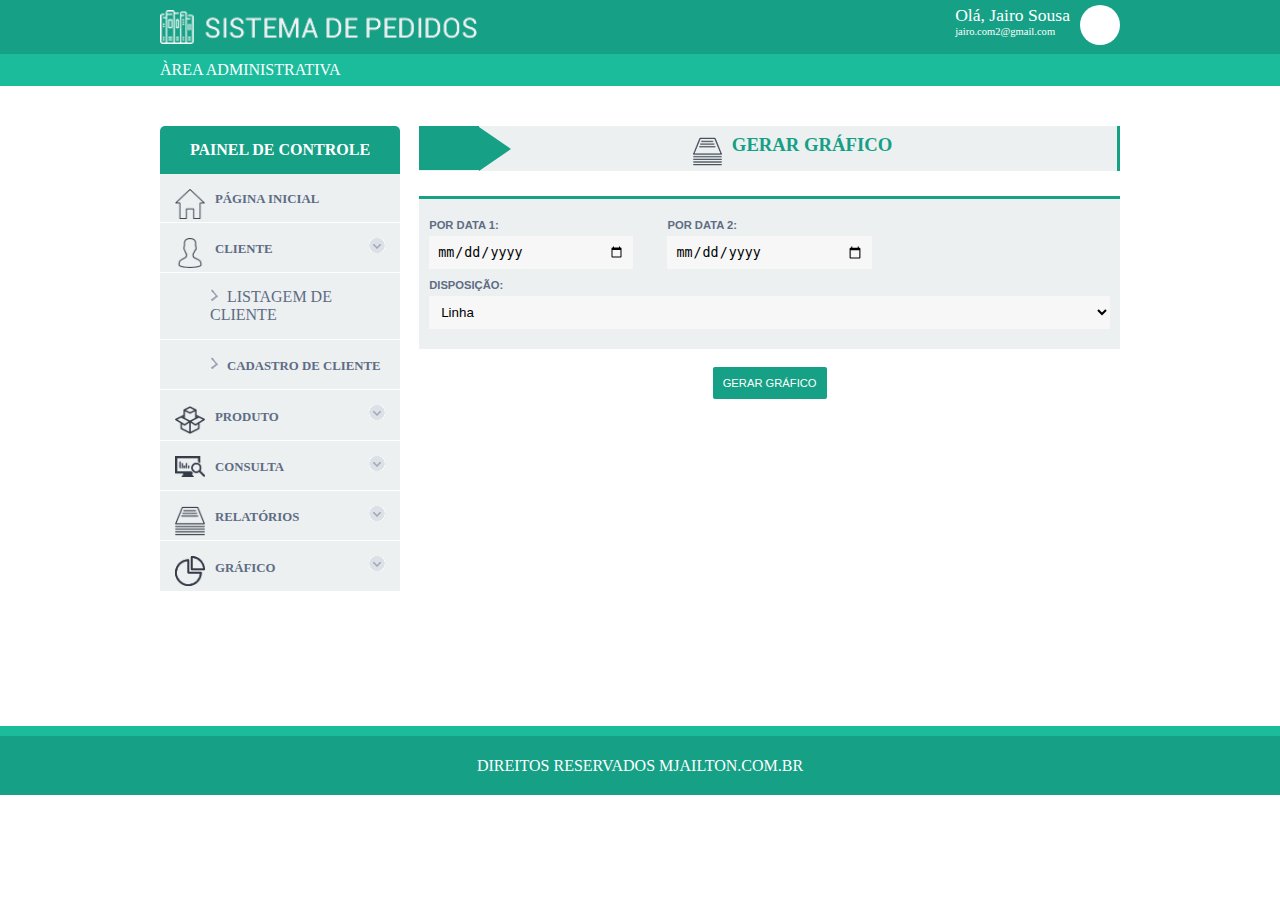
<file: sistema-pedido/admin/selecionar_grafico_cliente.html>
<!doctype html>
<html>
<head>
<meta charset="utf-8">
<title>mjailton projeto oráculo</title>

<meta name="viewport" content="width=device-width, initial-scale=1">
<link rel="stylesheet" type="text/css" href="css/style.css">
<!--<link rel="stylesheet" type="text/css" href="css/style-m.css">-->

<script type="text/javascript" src="js/jquery-3.1.1.min.js"></script>
<script>
	$(function(){
		$('.mobmenu').click (function(){
		$('#menu .menu').slideToggle();
		$(this).toggleClass('active');
			return false;
			});
		});
</script>


</head>

<body>
<div class="site">
		<div class="base-topo">
				<div class="conteudo">
					<img src="img/logo.png"  class="logo">
					<div class="usuario"><a href="">Olá, Jairo Sousa<small>jairo.com2@gmail.com</small></a>
					<div class="thumb"><img src="img/img-user.png"></div>					
					</div>
				</div>
		<div class="admin">
			<div class="conteudo">ÀREA ADMINISTRATIVA</div>	
		</div>		
		</div>
		
		<div class="conteudo">
		
		
		
<div class="menu">
	<span class="titulo-m"> painel de controle</span>
	<ul>
		<li><a href="index.html"><i class="icone ico1"></i><span>Página inicial</span></a></li>
	</ul>
	<dl>
	<dt><a href=""><i class="icone ico2"></i><span>Cliente</span></a></dt>
       <dd>
			<ul>
				<li><a href="lista_cliente.html">Listagem de cliente</span></a></li>
				<li><a href="../frm/formulario_cliente.html"><span>Cadastro de cliente</span></a></li>
			</ul>
		</dd>
		
		<dt><a href=""><i class="icone ico3"></i><span>Produto</span></a></dt>
       <dd>
			<ul>
				<li><a href="lista_produto.html">Listagem de Produto</span></a></li>
				<li><a href="formulario_produto.html"><span>Cadastro de Produto</span></a></li>  
			</ul>
		</dd>
		
		
	<dt><a href=""><i class="icone ico7"></i><span>Consulta</span></a></dt>
       <dd>
			<ul>
				<li><a href="lista_pedido_pedente.html"><span>Pedidos pendentes</span></a></li>	   
				<li><a href="lista_todos_pedidos.html"><span>Todos os pedidos</span></a></li>  
			</ul>
		</dd>
		
		
	<dt><a href=""><i class="icone ico4"></i><span>Relatórios</span></a></dt>
		<dd>		
		   <li><a href="selecionar_rel_cliente.html"><span>Relatório de Pedidos</span></a></li> 
		</dd>
	
	<dt><a href=""><i class="icone ico8"></i><span>Gráfico</span></a></dt>	
		<dd>		
		  <li><a href="selecionar_grafico_cliente.html"><span>Gráfico diário</span></a></li>   
		</dd>
	
	</dl>
</div>

<script type="text/javascript">
	$(document).ready(function(){
		//Definimos que todos as tags dd terão display:none menos o primeiro filho
		$('dd:not(:first)').hide();
		//Ao clicar no link, executamos a funcao
		$('dt a').click(function(){
			//As tags dd's visíveis agora ficam com display:none
			$("dd:visible").slideUp("slow");
			//Apos, a funcao é transferida para seu pai, que procura o proximo irmao no codigo o tonando visível
			$(this).parent().next().slideDown("slow");
			return false;
		});
	});
</script>
		
		
		
		
		<div id="conteudocentral">
		
		<div class="base-home">
		<div class="titulo_p"><strong></strong><p><i class="icone-r"></i><b>GERAR GRÁFICO</b></p></div>
	<div class="base-lista relatorio">
	<div  class="busca">
		<form action="grafico_mensal.html" method="get">
			<label class="col4"><small>por data 1:</small><input type="date" name="data1" value=""></label>
			<label class="col4"><small>por data 2:</small><input type="date" name="data2" value=""></label>
			<label class="col3"><small>Disposição:</small>
				<select name="tipo">
					<option value="line">Linha</option>
					<option value="bar">Barra</option>
					<option value="horizontalBar">Barra Horizontal</option>					
				</select>
			</label>
	</div>	
		
		<div class="limpar"></div>
			<input type="hidden" name="link" value="17" >	
			<input type="submit" value="Gerar gráfico" class="but">	
			
		</form>
	</div>
</div>
		</div>
		
</div>
		
		
	
		<div class="base-rodape">
	<div class="conteudo">
		<p>DIREITOS RESERVADOS MJAILTON.COM.BR</p>
	</div>
</div>
	
		
</div>
	</body>
</html>
</file>
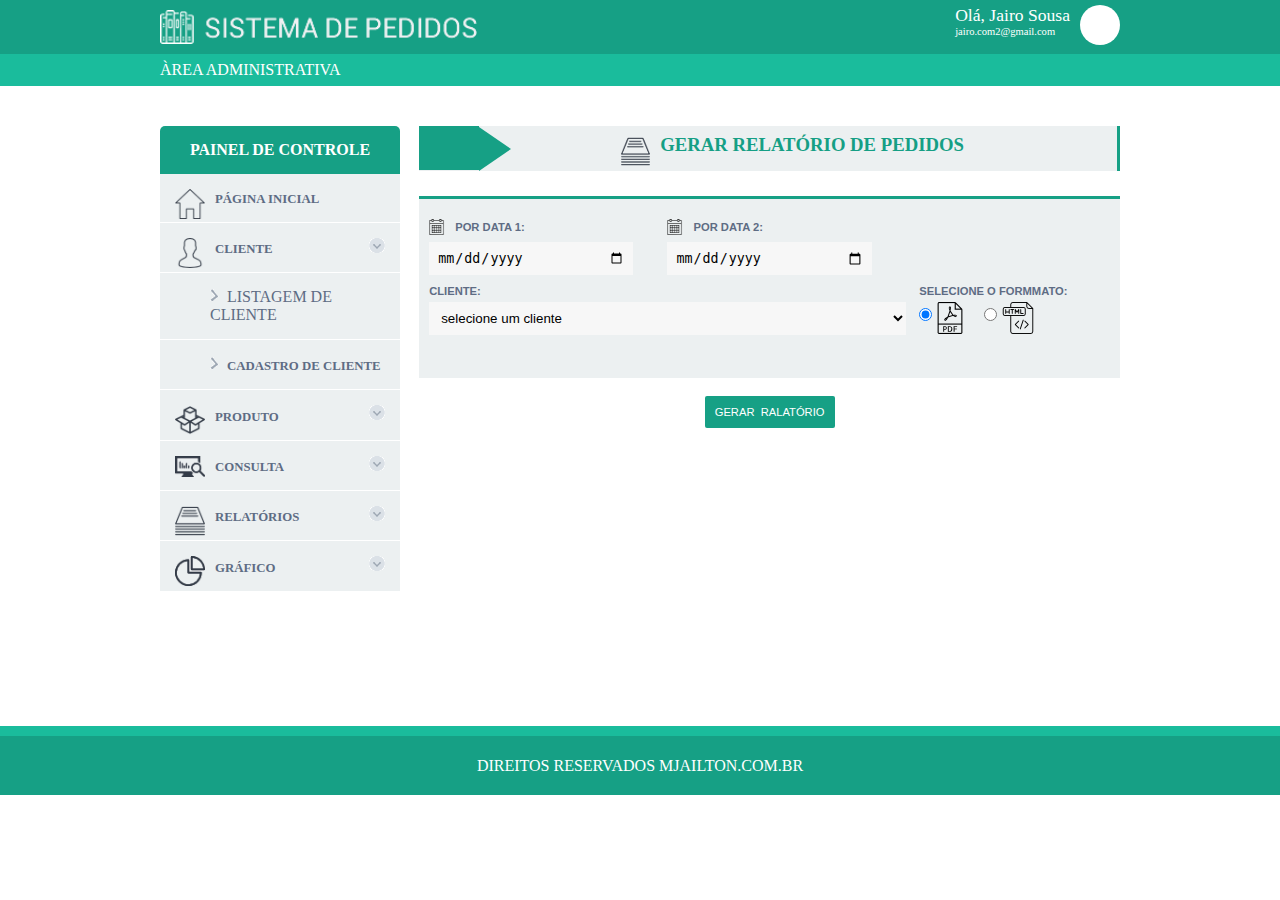
<file: sistema-pedido/admin/selecionar_rel_cliente.html>
<!doctype html>
<html>
<head>
<meta charset="utf-8">
<title>mjailton projeto oráculo</title>

<meta name="viewport" content="width=device-width, initial-scale=1">
<link rel="stylesheet" type="text/css" href="css/style.css">
<!--<link rel="stylesheet" type="text/css" href="css/style-m.css">-->

<script type="text/javascript" src="js/jquery-3.1.1.min.js"></script>
<script>
	$(function(){
		$('.mobmenu').click (function(){
		$('#menu .menu').slideToggle();
		$(this).toggleClass('active');
			return false;
			});
		});
</script>


</head>

<body>
<div class="site">
		<div class="base-topo">
				<div class="conteudo">
					<img src="img/logo.png"  class="logo">
					<div class="usuario"><a href="">Olá, Jairo Sousa<small>jairo.com2@gmail.com</small></a>
					<div class="thumb"><img src="img/img-user.png"></div>					
					</div>
				</div>
		<div class="admin">
			<div class="conteudo">ÀREA ADMINISTRATIVA</div>	
		</div>		
		</div>
		
		<div class="conteudo">
		
		
<div class="menu">
	<span class="titulo-m"> painel de controle</span>
	<ul>
		<li><a href="index.html"><i class="icone ico1"></i><span>Página inicial</span></a></li>
	</ul>
	<dl>
	<dt><a href=""><i class="icone ico2"></i><span>Cliente</span></a></dt>
       <dd>
			<ul>
				<li><a href="lista_cliente.html">Listagem de cliente</span></a></li>
				<li><a href="../frm/formulario_cliente.html"><span>Cadastro de cliente</span></a></li>
			</ul>
		</dd>
		
		<dt><a href=""><i class="icone ico3"></i><span>Produto</span></a></dt>
       <dd>
			<ul>
				<li><a href="lista_produto.html">Listagem de Produto</span></a></li>
				<li><a href="formulario_produto.html"><span>Cadastro de Produto</span></a></li>  
			</ul>
		</dd>
		
		
	<dt><a href=""><i class="icone ico7"></i><span>Consulta</span></a></dt>
       <dd>
			<ul>
				<li><a href="lista_pedido_pedente.html"><span>Pedidos pendentes</span></a></li>	   
				<li><a href="lista_todos_pedidos.html"><span>Todos os pedidos</span></a></li>  
			</ul>
		</dd>
		
		
	<dt><a href=""><i class="icone ico4"></i><span>Relatórios</span></a></dt>
		<dd>		
		   <li><a href="selecionar_rel_cliente.html"><span>Relatório de Pedidos</span></a></li> 
		</dd>
	
	<dt><a href=""><i class="icone ico8"></i><span>Gráfico</span></a></dt>	
		<dd>		
		  <li><a href="selecionar_grafico_cliente.html"><span>Gráfico diário</span></a></li>   
		</dd>
	
	</dl>
</div>

<script type="text/javascript">
	$(document).ready(function(){
		//Definimos que todos as tags dd terão display:none menos o primeiro filho
		$('dd:not(:first)').hide();
		//Ao clicar no link, executamos a funcao
		$('dt a').click(function(){
			//As tags dd's visíveis agora ficam com display:none
			$("dd:visible").slideUp("slow");
			//Apos, a funcao é transferida para seu pai, que procura o proximo irmao no codigo o tonando visível
			$(this).parent().next().slideDown("slow");
			return false;
		});
	});
</script>
		
		
		
		
		<div id="conteudocentral">
		<div class="base-home">
		<div class="titulo_p"><strong></strong><p><i class="icone-r"></i><b>GERAR RELATÓRIO DE PEDIDOS</b></p></div>
	<div class="base-lista relatorio">
	<div  class="busca">
		<form action="" method="get">
			<label class="col4"><small><i class="icodate"></i>por data 1:</small><input type="date" name="data1" value="">
			</label>
			<label class="col4"><small><i class="icodate"></i>por data 2:</small><input type="date" name="data2" value="">
			</label>
			<label class="col5"><small>Cliente:</small>
				<select name="txt_id_cliente">
					<option value="-1">selecione um cliente</option>
					<option value="12">Manoel Jailton Sousa</option>
					<option value="14">Elielma Regina Silva</option>
					
				</select>
			</label>
			<label class="col6 campo"><small>Selecione o formmato:</small>
			<div class="col4">
				 <input type="radio" name="tipo" value="pdf" checked id="PDF"><label for="PDF"><i class="ico-pdf"></i></label>
			</div>	
			<div class="col4">			
				 <input type="radio" name="tipo" value="html" id="HTML"><label for="HTML"><i class="ico-html"></i></label>
			</div>
			</label>
	</div>	

		<div class="limpar"></div>
			<input type="submit" value="Gerar  ralatório" class="but">	
		</form>
	</div>
</div>
		</div>
		
</div>
		
		
	
		<div class="base-rodape">
	<div class="conteudo">
		<p>DIREITOS RESERVADOS MJAILTON.COM.BR</p>
	</div>
</div>
	
		
</div>
	</body>
</html>
</file>
<file: sistema-pedido/admin/css/style.css>
*{
	margin:0;
	padding:0;
	box-sizing:border-box;
	-webkit-box-sizing:border-box;
	-moz-box-sizing:border-box;
	-o-box-sizing:border-box;
	-ms-box-sizing:border-box;
	vertical-align:middle;
}
html, body{background:#fff; height:100%;}
body{font-size:1em; font-family: 'rregular';}
h1, h2, h3, h4, h5{margin:0; padding:0; text-transform:uppercase; font-weight:inherit;}
p{line-height:1.2em; font-size:1em; letter-spacing:0; color:#263238;}
a {text-decoration:none; color:#444;}
input ,textarea, select {width:100%; max-width:100%; padding:10px; background:#f8f8f8; border:solid 1px #ccc;}
input[type=image]{border:0;}
input[type=date], select{padding:8px}
ul ,li{list-style:none;}

::-webkit-input-placeholder {color:#D7D7D7;}

@font-face {
	font-family: rbold,"Times New Roman", Georgia, Serif;
    src: url('fonts/roboto-bold-webfont.woff2') format('woff2'),
         url('fonts/roboto-bold-webfont.woff') format('woff');
    font-weight: normal;
    font-style: normal;
}
@font-face {
	font-family: rregular,"Times New Roman", Georgia, Serif;
    src: url('fonts/roboto-regular-webfont.woff2') format('woff2'),
         url('fonts/roboto-regular-webfont.woff') format('woff');
    font-weight: normal;
    font-style: normal;
}
@font-face {
	font-family: rlight,"Times New Roman", Georgia, Serif;
	src:url("fonts/Roboto-Light.eot?") format("eot"),
	url("fonts/Roboto-Light.woff") format("woff"),
	url("fonts/Roboto-Light.ttf") format("truetype"),
	url("fonts/Roboto-Light.svg#Roboto-Light") format("svg");
	font-weight:normal;
	font-style:normal;
	}
	


.site{
	width:100%;
	float:left;
	min-height:100%;
	position:relative;
}

.conteudo{
	width:960px;
	margin:0 auto;
}
.limpar{
	clear:both;
}
.esq{
	float:left
}
.dir{
	float:right
}
.titulo{
	display:block;
	font-size:1em;
	border-bottom:solid 1px #520413;
	background:#fff;
	padding:10px;
	text-align:center;
	color:#16A085;
	font-weight:600;
    text-transform:uppercase;	
	margin-bottom:30px;
}

/*tela de login*/
.login{
	width:25%;
	margin:5% auto;
}
.login .logo{
	width:100%;
	margin:0 auto;
	display:block;
}
.login h1{
	text-transform:uppercase;
	color:#fff;	
	display:block;
	text-align:center;
	padding-top:5%;
	padding-bottom:20px;
	clear:both;
}
.login input{
	border:0;
	padding:14px;
}
.login label{
	display:block;
	padding-bottom:20px;
}
.login .but{
	padding:10px 50px;
	border:solid 1px #fff;
	background:none;
	color:#fff;
	width:100%;
}
.login .but:hover{
	border:solid 1px #fff
}

.but{
	display:block;
	color:#fff;
	background:#16A085;
	text-align:center;
	cursor:pointer;
	border-radius:2px;
	-webkit-border-radius:2px;
	-moz-border-radius:2px;
	-o-border-radius:2px;
	-ms-border-radius:2px;
	text-transform:uppercase;
	font-size:.9em;
	width:auto;
	padding:10px 50px;
	margin:0 auto;
	border:solid 1px #16A085;
}
.but:hover{background:#fff; color:#16A085; border:solid 1px #16A085;}

.login ::-webkit-input-placeholder { font-size:1em; text-transform:uppercase; color:#16A085;} 
.login ::-moz-input-placeholder { font-size:1em; text-transform:uppercase; color:#16A085;} 

#esqueci{
display:block;
}
#esqueci .esc{
display:block;
font-size:1em;
color:#FFF;
padding-top:0;
padding-bottom:10;
text-decoration:none;
margin-bottom:20px;
}

#esqueci .active{
   color:#fff;
}

.senha{
	width: 100%;
    float: left;
	display:block;
	padding-bottom:20px;
}

.senha h1{
	font-size:1.2em;
	text-align:left;
	color:#fff;
	font-weight:bold;
	margin-top:20px;
	padding-bottom:5px;
	margin-bottom:0px;
	border-top:solid 1px #ddd;
	padding-top:10px
}
.senha span{
	display:block;
	padding-bottom:10px;
	text-align:left;
	color:#fff;
	font-size:.8em;
	
}

/*topo cabecalho*/

.base-topo{
	width:100%;
	float:left;
	background:#16A085;
	padding:0 0;
	margin-bottom:10px;
}
.base-topo  .admin{
	width:100%;
	float:left;
	background:#1ABC9C;
	padding:7px 0;
	color:#fff;
	font-family:rlight;
}
.base-topo .logo{
	width:25%;
	float:left;
	padding:10px 0;
}
.base-topo .logo{
	width:33%;
}

.usuario{
	float:right;
    margin-top: 5px;
}
.usuario small{
	display:block;
	font-size:.6em;
	font-family:rlight;
}
.usuario a{
	color:#fff;
	font-size:1.1em;
	font-family:rregular;
	float:left;
}

.usuario .thumb{
	margin-left:10px;
	float:left;	
	border-radius:50%;
	overflow:hidden;
	width:40px;
	height:40px;
}
.usuario .thumb img{
	width:100px;
}


/*menu*/
.menu{
	width:25%;
	float:left;
	border-top:0;
	margin-top:30px;
	overflow:hidden;
}
.menu .titulo-m{
	    display: block;
    font-size:1em;
    /* border-top: solid 1px #16A085; */
    /* border-bottom: solid 1px #16A085; */
    background: #16A085;
    padding:15px 10px;
    text-align: center;
    color: #fff;
	text-transform:uppercase;
    font-weight: 600;
	border-radius:5px 5px 0 0;
}
.menu ul{
	display:block;
}
.menu li ,.menu dt{
	display:block;
	margin-bottom:1px;
	text-transform:uppercase;
	position:relative;
	text-align:left;
	background:#ECF0F1;
	padding:15px;
}
.menu dt:after{
	content:url(../img/img-arrow.png);
	float:right;
}
.menu li a{
	display:block;
	padding:0;
	color:#5E6C84;
}
.menu li:hover, .menu dt:hover{
	background:#1CCAA7;
}
.menu li a:hover, .menu dt li a:hover{
	color:#fff;
}
.menu li:hover, .menu dd li:hover{
	background:#1CCAA7;
}
.menu li span, .menu dt span{
	font-size:.8em;
	font-weight:bold;
	color:#5E6C84;
}
.menu dd li a:before{
	content:url(../img/seta.png);
	margin-right:7px;
}
.menu dd li a{
	margin-left:35px;
    display: inline-block;
	font-family:rlight;
}
.menu dt li a{
    display: inline-block;
}
.icone{
	width:30px;
	height:30px;
	float:left;
	margin-right:10px;
}
.ico1{
	background:url(../img/icone-home.png) no-repeat;
	background-size:100%;
}
.ico2{
	background:url(../img/icone-cliente.png) no-repeat;
	background-size:100%;
}
.ico3{
	background:url(../img/icone-medico.png) no-repeat;
	background-size:100%;
}
.ico4{
	background:url(../img/icone-ag-medico.png) no-repeat;
	background-size:100%;
}
.ico5{
	background:url(../img/icone-sair.png) no-repeat;
	background-size:100%;
}

.ico6{
	background:url(../img/icone-agendamento.png) no-repeat;
	background-size:100%;
}

.ico7{
	background:url(../img/icone-consulta.png) no-repeat;
	background-size:100%;
}

.ico8{
	background:url(../img/icone-grafico.png) no-repeat;
	background-size:100%;
}

/*home*/
.base-home{
	width: 73%;
    float: right;
    margin-top: 30px;
	margin-bottom: 70px;
	min-height: 480px;	
}
.base-home .bemvindo{
	width: 100%;
    float: left;
}
.base-home .bemvindo h2{
	font-size:1.2em;
	text-transform:uppercase;
	display:block;
	color:#333;
}
.base-home .bemvindo h1{
	font-size:2em;
	text-transform:uppercase;
	display:block;
	color:#333;
	font-weight:bold
}
.base-home .bemvindo section{
	display:block;
	margin-top:7%;
	
}

.base-home .bemvindo article{
	width:46%;
	float:left;
	background:#ECF0F1;
	padding:10px;
	margin-bottom:40px;
	min-height:240px;
	text-align:center;
	border-top:solid 3px #16A085;
}
.base-home .bemvindo article:nth-of-type(2n+0){
	float:right;
}
.base-home .bemvindo article:hover{
	background:#eee;
}
.base-home .bemvindo article img{
	display:block;
	margin:20px auto;
}

.base-home .bemvindo article span{
	display:block;
	padding:0 25% 30px 25%;
	font-size:.9em;
	font-weight:700;
	text-transform:uppercase;
	color:#5E6C84;
	font-family:rlight;
}
.base-home .bemvindo article strong{
	display:block;
	font-size:3em;
	font-family:arial, sans-serif;
	color:#5E6C84;
	padding-bottom:5px;
}
.base-home .bemvindo .alerta{
	background:#ECF0F1;
	text-align:center;
	font-size:.9em;
	text-transform:uppercase;
	height:45px;
}
.base-home .bemvindo .alerta a{
	text-decoration:none;
	color:#2ECC71;
}
.base-home .bemvindo .alerta strong{
	display:inline-block;
	background:#2ECC71;
	float:left;
	padding:13px 30px;
	color:#fff;
	position:relative;
}
.base-home .bemvindo .alerta strong:after{
	content: "";
    position: absolute;
    right: -54px;
    top: 1px;
    border: solid 22px transparent;
    border-left: solid 32px #2ECC71;
}
.base-home .bemvindo .alerta p{
	padding:11px;
	color:#5E6C84;
}
.base-home .bemvindo .alerta .icone-a:before{
	content:url(../img/icone-alerta.png);
    padding-right:10px;	
}
.base-home .bemvindo .alerta b{
	position:relative;
	top:-12px;
}


.titulo_p{
	background:#ECF0F1;
	text-align:center;
	font-size:.9em;
	text-transform:uppercase;
	height:45px;
	border-right:solid 3px #16A085;
	margin-bottom:15px;
}
.titulo_p strong{
	display:inline-block;
	background:#16A085;
	float:left;
	padding:22px 30px;
	color:#fff;
	position:relative;
}
.titulo_p strong:after{
	content: "";
    position: absolute;
    right: -54px;
    top: 1px;
    border: solid 22px transparent;
    border-left: solid 32px #16A085;
}
.titulo_p p{
	padding:11px;
	color:#159F85;
}
.titulo_p .icone-p:before{
	content:url(../img/icone-pedidos.png);
    padding-right:10px;	
}
.titulo_p .icone-l:before{
	content:url(../img/icone-listagem.png);
    padding-right:10px;	
}
.titulo_p .icone-pd:before{
	content:url(../img/icone-lista-produto.png);
    padding-right:10px;	
}
.titulo_p .icone-r:before{
	content:url(../img/icone-relatorio.png);
    padding-right:10px;	
}
.titulo_p .icone-g:before{
	content:url(../img/icon-g.png);
    padding-right:10px;	
}
.titulo_p b{
	position:relative;
	top: -9px;
    font-size: 1.3em;
}


/*tabela*/
.base-lista{
	width:100%;
	float:left;
	padding:10px 0;
}
.base-lista table{
	width:100%;
}
.base-lista form{
	 background:#ECF0F1;
	 border-top:solid 3px #16A085;
}

.base-lista table th{
	 background:#f5f5f5;
	border-bottom:solid 1px #ddd;
}
.base-lista table td{
	border-bottom:solid 1px #ddd;
}

.base-lista table .excluir{
	padding:8px;
	background:#ccc;
	color:#000;
}
.base-lista table .liberar{
	 background: #2ECC71;
	 padding:8px;
    color: #fff;
    border: solid 1px #2ECC71;
}
.base-lista table .liberar:hover{
	 background:green;
    border: solid 1px #4cb334;
}

.base-lista table .excluir:hover{
	background:red;
	color:#fff;
}

.base-lista table td, 
.base-lista table tr,
.base-lista table th{
	padding:10px;
	font-size:0.9em
}

.base-lista table th{
	background:#16A085;
	text-transform:uppercase;
	color:#fff;
	padding:15px 10px;
}
.base-lista table th:first-child{
	border-radius:5px 0 0 0;
}
.base-lista table th:last-child{
	border-radius:0 5px 0 0;
}
.base-lista span{
	display: block;
    font-size: 1em;
    border: solid 1px #16A085;
    background: #fff;
    padding: 10px;
    text-align: center;
    color: #16A085;
    font-weight: 600;
	margin-bottom:20px;
	text-transform:uppercase;
}
.base-lista h4{
	display: block;
    font-size: 1.5em;
    font-weight: 600;
	text-transform:uppercase;
}
.base-lista small{
	display: block;
    font-size: 0.7em;
    font-weight: 600;
	text-transform:uppercase;
}

.base-lista .tabela td{
	border-top:solid 1px #fff;
	color:#5E6C84;
}
.base-lista .tabela .but{
	padding:8px;
	font-size:0.9em;
}
.base-lista .but{
	padding:8px 10px;
	font-size:0.8em;
	background:#34495E;
	border:0;
}
.base-lista .but:hover{
	color:#fff;
}
.base-lista .ativo{
	background:#ECF0F1;
}
.base-lista .ativo2{
	background:#F7F7F7;
}

.base-lista .tabela .editar, 
.base-lista .tabela .excluir{
	padding:8px;
}
.base-lista .tabela .editar{
	background:#16A085;
}
.base-lista .tabela .editar:hover{
	background:#fff;
	color:#16A085;
}
.base-lista .tabela .excluir{
	background:#E74C3C;
	color:#fff;
	border:solid 1px #E74C3C;
}
.base-lista .tabela .excluir:hover{
	background:#ccc;
	border:solid 1px #444;
	color:#333;
}

.base-lista.relatorio .but{
	float:none;
	display:block;
	padding: 10px;
	margin-top:18px;
	font-size:.7em;
	background:#16A085;
}

.busca{
	width:100%;
	float:left;
	position:relative;
}
.busca form{
	width:100%;
	float:left;
	padding:20px 10px;
}
.busca form input[type=text], .busca form input[type=date], .busca form  select{
	background:#F7F7F7;
	border:0;
}
.busca form input[type=radio], .busca form input[type=checbox]{
	width:auto;
	margin-right:5px;
}
.busca .col1{
	width:30%;
	margin-right:2%;
	float:left;
}
.busca .col2{
	width:85%;
	margin-right:2%;
	float:left;
	margin-bottom:10px;
}
.busca .col3{
	width:100%;
	float:left;
}
.busca .col4{
	width:30%;
	margin-right:5%;
	float:left;
	margin-bottom:10px;
}
.busca .col6{
	width:27%;
	float:left;
	margin-bottom:10px;
}
.campo input[type=radio]{
	position:relative;
	top:-6px;
}
.busca .col5{
	width:70%;
	margin-right:2%;
	float:left;
	margin-bottom:10px;
}
.ico-pdf:before{
	content:url(../img/ico-pdf.png)
}
.ico-html:before{
	content:url(../img/ico-html.png)
}
.busca small{
	display:block;
	font-size:.7em;
	padding-bottom:5px;
	font-family:arial, sans-serif;
	color:#5E6C84;
}

.busca .but{
	float:left;
	padding: 10px;
	margin-top:18px;
	font-size:.7em;
	background:#16A085;
}
.busca .icodate:before{
	content:url(../img/icone-date.png);
	margin-right:10px;
}

.base-pedidos .dados-pedido{
	width:100%;
	float:left;
	padding:30px 10px;
	margin-bottom:20px;
	padding-top:0;
}
.base-pedidos .dados-pedido span, .base-pedidos .dados-pedido strong{
	display:block;
	font-size:.85em;
	padding:10px;
}
.base-pedidos .dados-pedido span{
	background:rgba(245, 245, 245, 0.35);
	text-transform:uppercase;
	font-size:.7em;
}
.base-pedidos .dados-pedido strong{
	border-top:solid 1px #ddd;
	font-family:arial, sans-serif;
}
.base-pedidos .dados-pedido .col2, .base-pedidos .dados-pedido .col3{
	border:solid 1px #ddd;
}
.base-pedidos .dados-pedido .col2{
	width: 43%;
	float:left;
	margin-right:1%;
}
.base-pedidos .dados-pedido .col3{
	width: 17.9%;
	float:left;
	margin-right:1%;
}
.base-pedidos .dados-pedido .col3:last-child{
	margin-right:0;
}
.base-pedidos .dados-pedido .colunas{
	margin-bottom:0;
}


/*base-pedidos*/
.base-pedidos{
	padding:10px;
	width:100%;
	float:left;
}
.base-pedidos .base-lista{
	padding:0;
}
.colunas{
	width:100%;
	float:left;
	margin-bottom:3%;
}
.base-pedidos .col1{
	width:9%;
	float:left;
	margin-right:1%;
}
.base-pedidos .col2{
	width:44%;
	float:left;
	margin-right:1%;
}
.base-pedidos .col4:first-child{
	width:69.5%;
	float:left;
	margin-right:1%;
}
.base-pedidos .col3{
	width:14.2%;
	float:left;
	margin-right:1%;
}
.base-pedidos .col3:last-child{
	margin-right:0%;
}
.base-pedidos .btn{
	background:#b3495d;
	color:#fff;
	text-transform:uppercase;
	border:solid 1px #b3495d;
	padding:10px;
	font-size:.75em;
}
.base-pedidos .btn.limpar{
	background:orange;
	border:0;
}
.base-pedidos .btn.finalizar{
	background:#7cbb4e;
	border:0;
}
.base-pedidos .btn.cancelar{
	background:#cc3e3e;
	border:0;
}
.basse-botoes{
	width:100%;
	float:left;
	margin-top:10px;
	text-align:right;
}
 .btn{
	background:#b3495d;
	color:#fff;
	text-transform:uppercase;
	border:0;
	padding:10px;
	font-size:.75em;
	border-radius:3px;
	-webkit-border-radius:3px;
	-moz-border-radius:3px;
	-o-border-radius:3px;
	-ms-border-radius:3px;
}
 .btn:hover{
	background:#a5102c;
	cursor:pointer;
}



/*paginacao*/
.paginacao{
	width:100%;
	float:left;
	text-align:center;
}
.paginacao .proximo, .paginacao .anterior{
	background:#16A085;border-radius:3px;
}
.paginacao .proximo a, .paginacao .anterior a{
	color:#fff;
}
.paginacao .proximo a:hover, .paginacao .anterior a:hover{
	background:#1ABC9C;
}
.paginacao li{
	display:inline-block;
	padding:0 1px;
	font-family:arial, 'sans-serif';
	text-transform:uppercase;
	font-size:.7em;
}
.paginacao li:first-child{
	display:inline-block;
	padding:0 1px;
	font-family:arial, 'sans-serif';
	text-transform:uppercase;
	font-size:.7em;
}
.paginacao li a{
	display:inline-block;
	padding:8px 10px;
	border:solid 1px #16A085;
	border-radius:3px;
	color:#16A085;	
}
.paginacao li a:hover{
	background:#16A085;
	color:#fff;
}


/*formularios*/

.base-formularios {
	width:100%;
	float:left;
	padding:10px 20px;
	background:#ECF0F1;
}
.base-formularios input,.base-formularios select,.base-formularios textarea {
	background:#F7F7F7;
	border:0;
}
.base-formularios h2 {
	font-size:1em;
	display:block;
	padding-bottom:20px;
	font-weight:600;
	color: #520413;
}

.base-formularios label{
	display:block;
	margin-bottom:20px
}
.base-formularios .col1{
	float:left;
	width:48%;
	margin-right:4%;
}
.base-formularios .col1:nth-of-type(2n+0){
	margin-right:0;
}

.base-formularios span{
    display: block;
    font-size: .7em;
    padding-bottom: 5px;
    font-family: arial, sans-serif;
    color: #5E6C84;
	text-transform:uppercase;
	font-weight:bold;
}

.base-formularios .but{
	margin-bottom:20px;
	background:#16A085;
}
.base-formularios .but:hover{
	background:#1CCAA7;
	color:#fff;
	border:0;
}
.base-formularios .canc{
	background:#bbb;	
}
.base-formularios .canc:hover{
	background:#ddd;	
}
/*cliente*/
.base-formularios .direito{
	float:right;
	width:48%;
}
.base-formularios .esquerdo{
	float:left;
	width:48%;
}
/*sem agenda*/
.semagenda{
	color:#B20000;
}
.semagenda:before{
	content:url(../img/icone-nenhum.png);
	float:left;
	margin-right:10px;
}


/*graficco*/
.db-info-title{
	display:block;
	font-size:.9em;
	text-transform:uppercase;
	padding-bottom:10px;
	margin-bottom:10px;
	border-bottom:solid 1px  #ddd;
}
.db-info-body{
	height:auto!important;
}

/*rodape*/

/*rodape*/
.site .base-rodape{
	width:100%;
	float:left;
	background:#16A085;
	padding:20px  0;
	margin-top:50px;
	border-top:solid 10px #1ABC9C;
}
.site .base-rodape p{
	color:#fff;
	text-align:center;
}

/*menumobile*/
#menu .mobmenu{display:none;}
</file>
<file: sistema-pedido/admin/css/style-m.css>
/*resolução 1024px*/
@media (max-width:1024px){
	.conteudo{
		width:95%;
	}
	.login{
		width:50%;
		margin:15% auto;
		float:none;
	}	
	.login img{
		width:100%;
		float:left;
	}	
	.menu {
    width: 27.270833%;
	}
	.base-home {
    width: 70%;
	}
}

/*resolução 965px*/
@media (max-width:965px){
	
	.base-topo {
		min-height: 140px;
	}
	.base-topo .baixar{display:none;}
	.menu h1 {
		font-size: 1em;
	}
	.titulo {
		font-size: 1.1em;
	}
	.menu li {
    font-size: .9em;
	}
}

/*resolução 920px*/
@media (max-width:920px){
	.login{
		width:50%;
		margin:15% auto;
		float:none;
	}	
	.menu li {
    font-size: .8em;
	}
	.base-home .bemvindo article {
    width: 100%;
}


/*resolução 768px*/
@media (max-width:768px){
	.conteudo{width:100%; padding:0 1%;}	
	.base-topo{
		margin-bottom:10px;
		clear:both;
	}
	.menu{	
		margin:30px auto;
		padding:0 25%;
		border:solid 1px #1073BB
	}
	.menu ul{	
		margin-top:0;
	}
	.menu li{
	position:relative;
	margin:10px 0;
	float:left;
	width:100%;
	z-index:10;
	font-size:1em
	}
	.menu li span{
	position:relative;
	left:10px;
	}
	.menu h1{
	background:none;
	border:0;
	font-size:1.5em;
	font-weight:inherit;
	display:none;
	}
	.icone{
	width:30px;
	height:30px;
	float:left;
	margin-right:10px;
	}
	.menu li a {
		color:#1073BB;
		display:block;
		padding:20px 20px;
		position:relative;
		top:5px;
		left:0px;
		z-index:-1;
	}
	
	.login{
		width:80%;
		margin:15% auto;
		float:none;
	}	
	.login .logo{
		width:100%;
		margin-bottom:10px;
		float:left;
	}	
	.login h1{
		
	}
	.base-home{width:100%;}
	.titulo{font-size:1.5em; font-weight:inherit;}
	.base-home .bemvindo.config article h3, .base-home .bemvindo.config article p{width:83%!important;}
	

.voltarTopo {
  background: #fff url(../img/topo.png) no-repeat center;
  bottom: 10px !important;
  color: #1073BB;
   display: block;
  font-size: 1em;
  height: auto;
  line-height: 30px;
  position: fixed;
  right: 10px;
  padding:5px 30px;
  text-transform: uppercase;
  /* width: 120px; */
  cursor:pointer;
  border:solid 1px #1073BB;
 
}
a[name]{display:block;}
#menu .mobmenu{display:block;}
#menu .mobmenu{
	  display: block;
	  background: #1073BB;
	  width: 100%;
	  color: #FFE;
	  padding: 10px;
	  font-weight: inherit;
	  font-size: 1.3em;
	      clear: both;
	}
	#menu .active{
	  background: #fff;
	  border:solid 1px #1073BB;
	  color:#1073BB;
	}
	#menu .menu{
	display:none;
	width:100%;
	position:inherit;
	}


  /* Responsive Table */
  
  .base-perfil.cliente .tabela  {
    display: block;
    position: relative;
    width: 100%;
	background:#fff;
  }
  
  .base-perfil.cliente .tabela  thead,
  .base-perfil.cliente .tabela  tbody,
  .base-perfil.cliente .tabela  th,
  .base-perfil.cliente .tabela  td,
  .base-perfil.cliente .tabela  tr {
    display: block;
  }
  .base-perfil.cliente .tabela  tr {
    padding:0;
  }
  .base-perfil.cliente .tabela  td,
  .base-perfil.cliente .tabela  th {
	padding: 10px 8px;
	width: 100%;
  }

  .base-perfil.cliente .tabela  thead{
    float: left;
	background:#1073BB;
  }
  .base-perfil.cliente .tabela  thead tr, 
  .base-perfil.cliente .tabela thead th{
    display:block;
	width:100%;
	color:#fff;
  }

  .base-perfil.cliente .tabela  tbody {
    width: auto;
    position: relative;
    overflow-x: auto;
    -webkit-overflow-scrolling: touch;
    -moz-overflow-scrolling: touch;
    -ms-overflow-scrolling: touch;
    -o-overflow-scrolling: touch;
    white-space: nowrap;
  }

  .base-perfil.cliente .tabela  tbody tr {
    display: inline-block;
  }

  
  .table td:last-child {
     border-right: #999999 solid 1px;
  }
  .mostra{display:none}

.min-menu{
	position:relative;
	height:50px;
}
.min-menu a{
	background:red;
	padding:10px;
	color:#fff;
	position:absolute;
	top:0;
	clear:both;
	}
}

/*resolução 660px*/
@media (max-width:660px){
	.menu{
		padding:0 15%;
	}
	.base-topo.admin .logo {
    width: 28%;
	}
	.base-topo.admin h1 {
    font-size: 1.3em;
    padding-top: 20px;
	}
	.icone{
	width:40px;
	height:40px;
	}
	
}

/*resolução 640px*/
@media (max-width:640px){
	.login input{ padding:10px}
	.login ::-webkit-input-placeholder { font-size:1.2em; text-transform:uppercase; } 
	.login ::-moz-input-placeholder { font-size:1.2em; text-transform:uppercase; } 
	#esqueci .esc{margin-bottom:20px;}
	
}
/*resolução 480px*/
@media (max-width:480px){
	.conteudo{width:100%; padding:0 1%}
	.login{ width:80%}
	.menu{
		width:100%;
		border-right:0;
		margin:30px 0%;
		margin-right:0;
		padding:0 0;
	}
	.icone{
		width:30px;
		height:30px;
	}
	.base-topo.admin h1 {
		font-size: 1.2em;
		padding-top: 15px;
	}
	.base-topo.admin {
    min-height: 55px;
	}
	.but{width:100%; float:left; margin-top:10px}
	.base-home .bemvindo article h3, .base-home .bemvindo article p{width:100%!important;}
	.base-home .bemvindo.config article h3, .base-home .bemvindo.config article p{width:100%!important;}
	.base-home .bemvindo.config img{margin-bottom:10px}
	.base-home .bemvindo img{margin-bottom:10px}
	.base-home .bemvindo h1 {
		font-size: 1.7em;
	}
	.base-agendamento.cliente .direito, .base-agendamento.cliente .esquerdo{
		width:100%;
	}
}

/*resolução 360px*/
@media (max-width:360px){

	.menu{
		width:100%;
		border-right:0;
		margin:10px 0;
		margin-right:0;
		padding:0 0;
	}
	.menu li span{
		position:relative;
		left:70px;
		top:0px
	}
}

/*resolução 320px*/
@media (max-width:328px){
	
	.login .but{width:100%!important;}
	.icone{
		width:50px;
		height:50px;
	}
	.menu li a {
		padding:5px 20px;
		position:relative;
	}
	.menu h1 {
		font-size:1.5em;
		padding:0;
	}
	.menu li span{
		position:relative;
		left:60px;
		top:10px
	}
}
</file>
